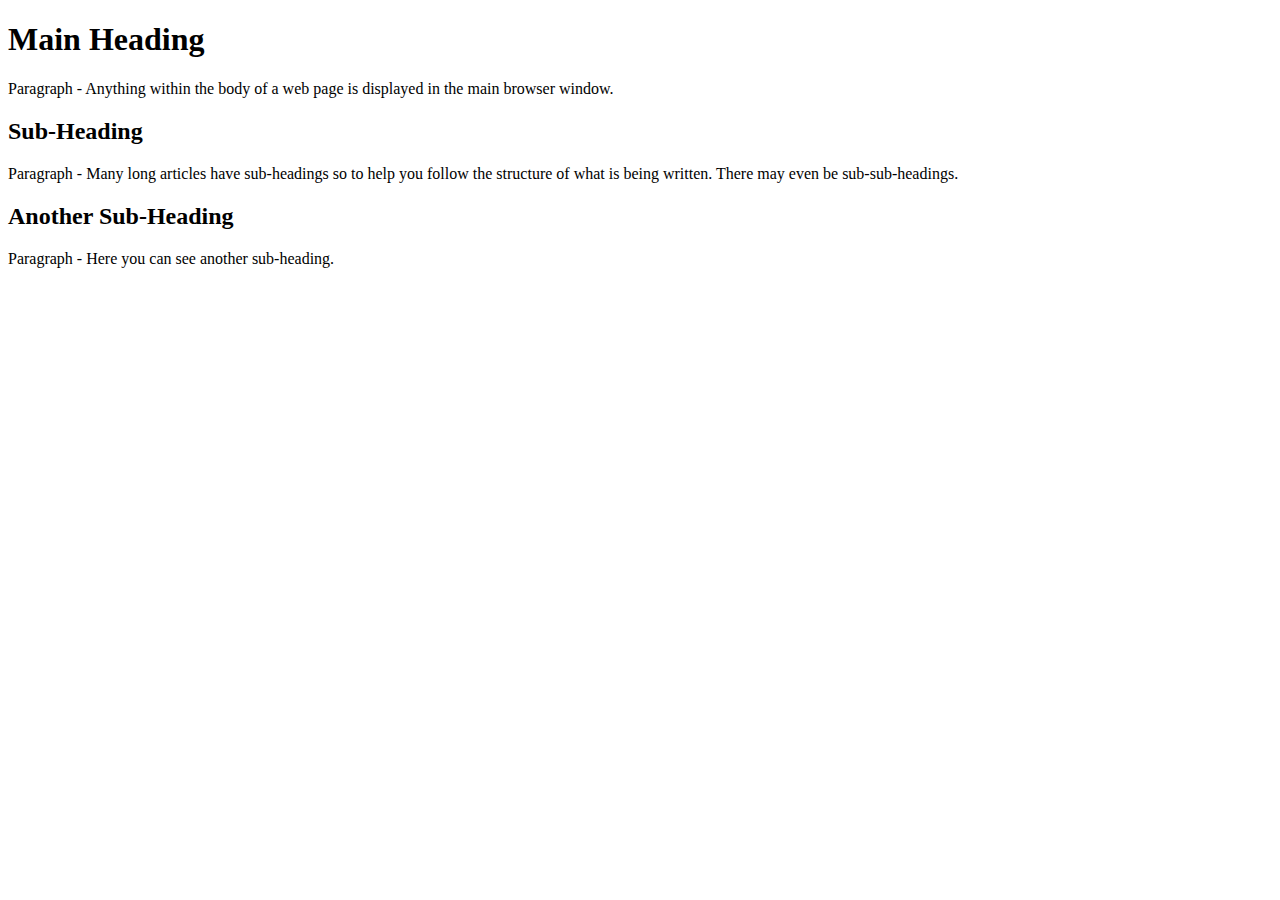
<file: ch_1/index.html>
<!DOCTYPE html>
<html lang="en">
<head>

    <title>ch_1</title>
</head>

<body>
    
    <h1>Main Heading</h1>
    <p>Paragraph - Anything within the body of a web page is displayed in the main browser window.</p>
    <h2>Sub-Heading</h2>
    <p>Paragraph - Many long articles have sub-headings so to help you follow the structure of what is being written. There may
        even be sub-sub-headings.</p>
    <h2>Another Sub-Heading</h2>
    <p>Paragraph - Here you can see another sub-heading.</p>

</body>


</html>
</file>
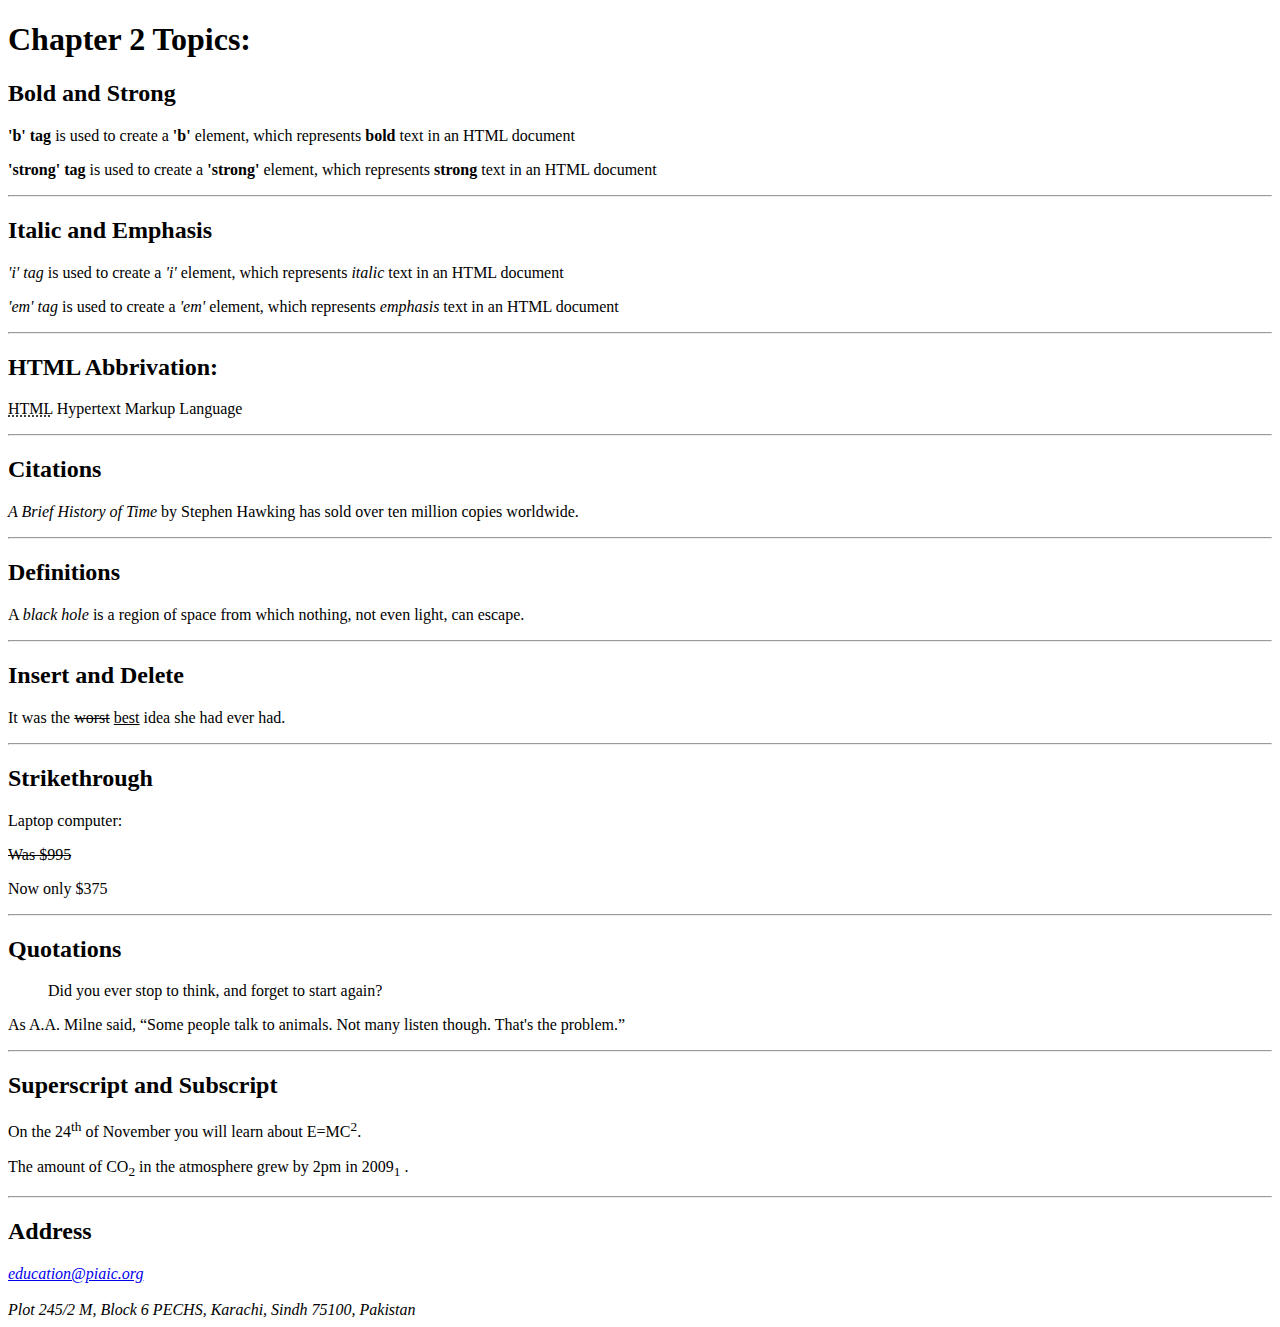
<file: ch_2/index.html>
<!DOCTYPE html>
<html lang="en">
<head>

    <title>ch_2></title>
</head>

<body>

    <h1>Chapter 2 Topics:</h1>
    <h2>Bold and Strong</h2>
    <p>
        <b>'b' tag</b> is used to create a <b>'b'</b> element, which represents
        <b>bold</b> text in an HTML document
    </p>
    <p>
        <strong>'strong' tag</strong> is used to create a <strong>'strong'</strong> element, which represents 
        <strong>strong</strong> text in an HTML document
    </p><hr>
    <h2>Italic and Emphasis</h2>
    <p>
        <i>'i' tag</i> is used to create a <i>'i'</i> element, which represents 
        <i>italic</i> text in an HTML document
    </p>
    <p>
        <em>'em' tag</em> is used to create a <em>'em'</em> element, which represents 
        <em>emphasis</em> text in an HTML document
    </p><hr>
    <h2>HTML Abbrivation:</h2>
    <p><abbr title="Hypertext markup language">HTML</abbr> Hypertext Markup Language</p>
    <hr>
    <h2>Citations</h2>
    <p>
       <cite>A Brief History of Time</cite> by Stephen Hawking has sold over ten million copies worldwide.
    </p><hr>
    <h2>Definitions</h2>
    <p>A <dfn>black hole</dfn> is a region of space from which nothing, not even light, can escape.</p>
    <hr>
    <h2>Insert and Delete</h2>
    <p>It was the <del>worst</del> <ins>best</ins> idea she had ever had.</p>
    <hr>
    <h2>Strikethrough</h2>
    <p>Laptop computer:</p>
    <p><del>Was $995</del></p>
    <p>Now only $375</p><hr>
    <h2>Quotations</h2>
    <p><blockquote cite="https://www.w3schools.com/js/js_dates.asp">Did you ever stop to think, and forget to start again?</blockquote></p>
    <p>As A.A. Milne said, “Some people talk to animals. Not many listen though. That's the problem.”</p>
    <hr>
    <h2>Superscript and Subscript</h2>
    <p>On the 24<sup>th</sup> of November you will learn about E=MC<Sup>2</sup>.</p>
    <p>The amount of CO<sub>2</sub> in the atmosphere grew by 2pm in 2009<sub>1</sub> .</p>
    <hr>
    <h2>Address</h2>
    <address><a href="education@piaic.org">education@piaic.org</a></br></br>Plot 245/2 M, Block 6 PECHS, Karachi, Sindh 75100, Pakistan</address>
    

</body>

</html>
</file>
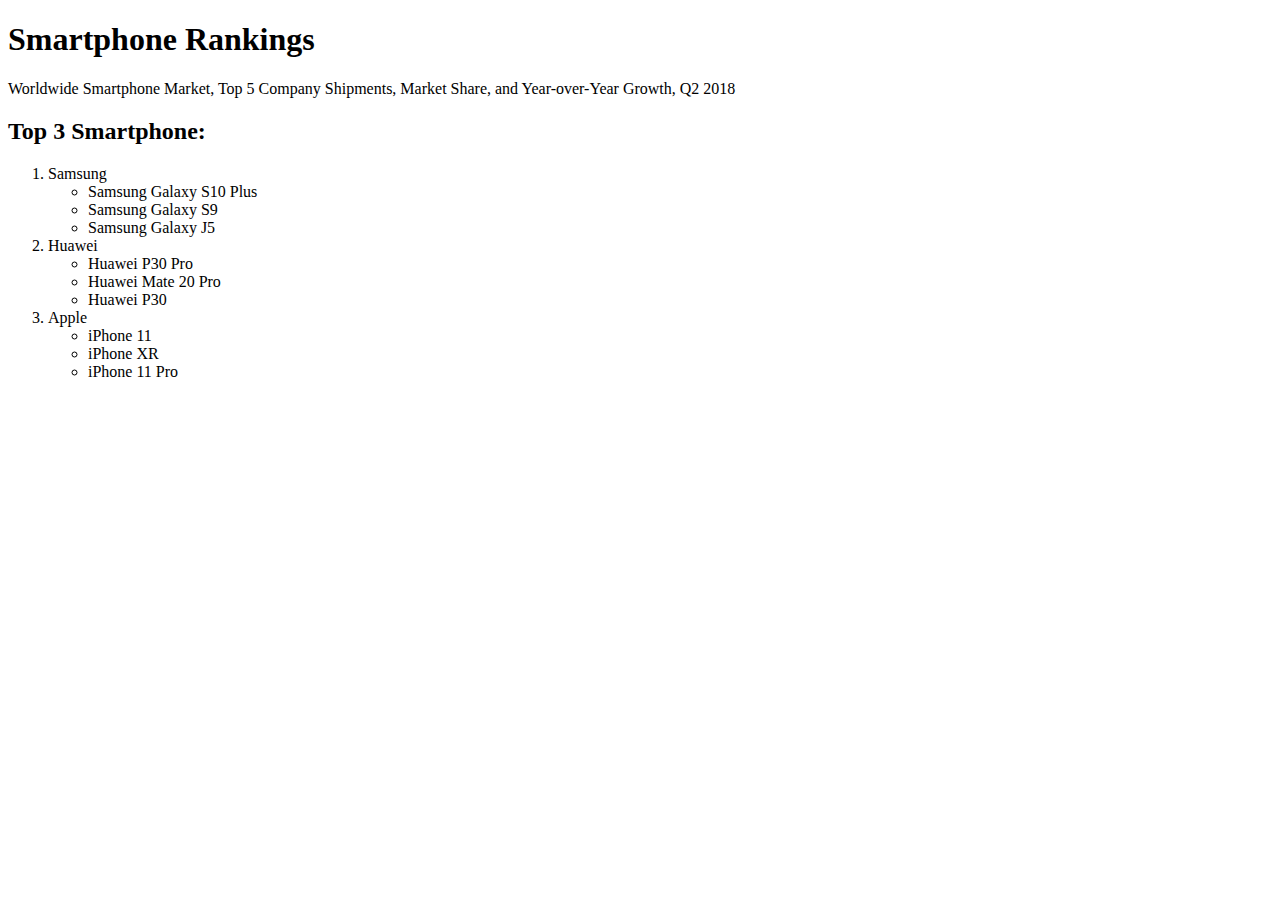
<file: ch_3/index.html>
<!DOCTYPE html>
<html lang="en">
<head>

    <title>ch_3</title>
</head>

<body>
    
    <h1>Smartphone Rankings</h1>
    <p>Worldwide Smartphone Market, Top 5 Company Shipments, Market Share, and Year-over-Year Growth, Q2 2018</p>
    <h2>Top 3 Smartphone:</h2>
    <ol>
        <li>Samsung</li>
        <ul>
            <li>Samsung Galaxy S10 Plus</li>
            <li>Samsung Galaxy S9</li>
            <li>Samsung Galaxy J5</li>
        </ul>
        <li>Huawei</li>
        <ul>
            <li>Huawei P30 Pro</li>
            <li>Huawei Mate 20 Pro</li>
            <li>Huawei P30</li>
        </ul>
        <li>Apple</li>
        <ul>
            <li>iPhone 11</li>
            <li>iPhone XR</li>
            <li>iPhone 11 Pro</li>
        </ul>
    </ol>

</body>


</html>
</file>
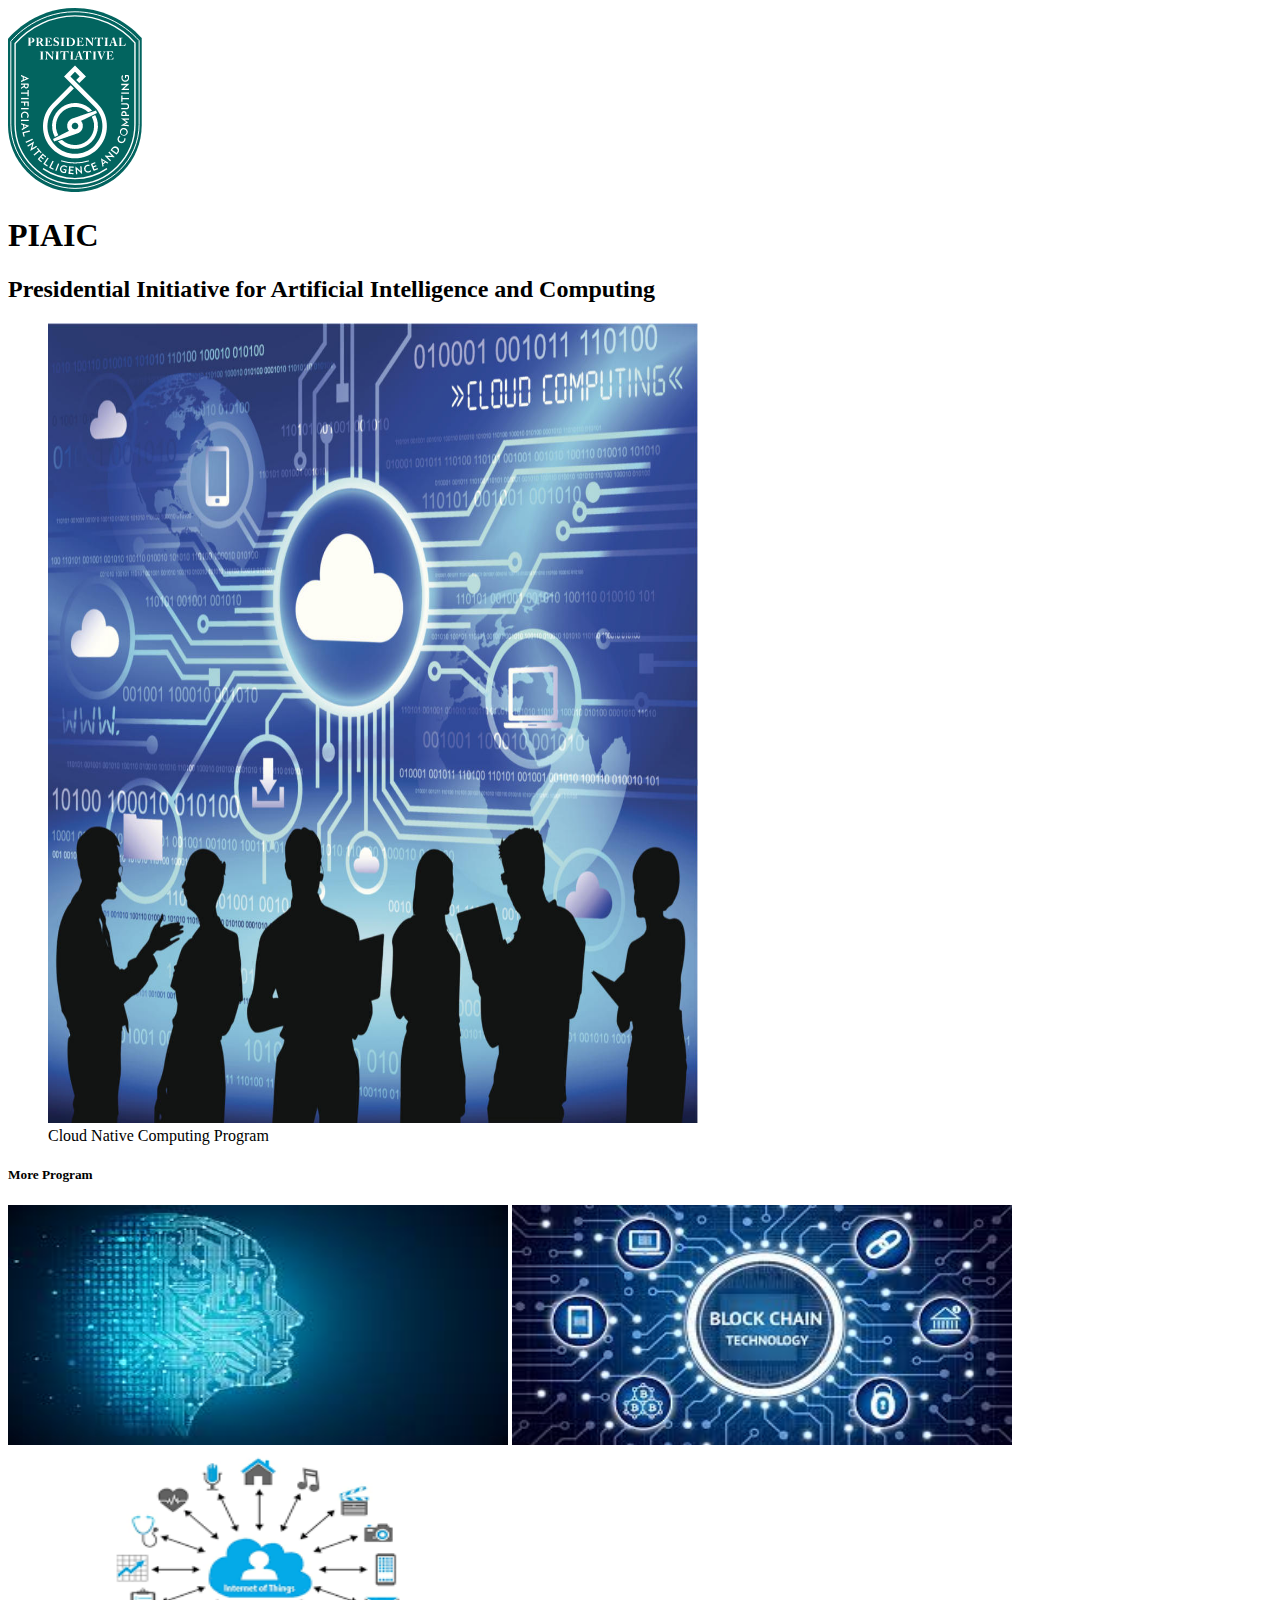
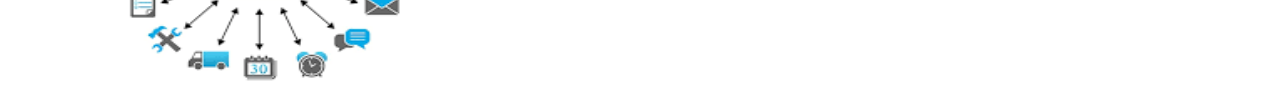
<file: ch_5/index.html>
<!DOCTYPE html>
<html lang="en">
<head>

    <title>ch_5</title>
</head>

<body>
    <img src="./image/1.png" alt="Piaic logo">
    <h1>PIAIC</h1>
    <h2>Presidential Initiative for Artificial Intelligence and Computing</h2>
    <figure>
        <img src="./image/2.png" alt="Cloud Native Computing Program" title="CNC" width="650px" height="800px">
        <figcaption>Cloud Native Computing Program</figcaption>
    </figure>
    <h5>More Program</h5>
    <img src="./image/3.png" alt="course" width="500px" height="240px" title="AI">
    <img src="./image/4.png" alt="course" width="500px" height="240px" title="Blockchain">
    <img src="./image/5.png" alt="course" width="500px" height="240px" title="IOT">

</body>

</html>
</file>
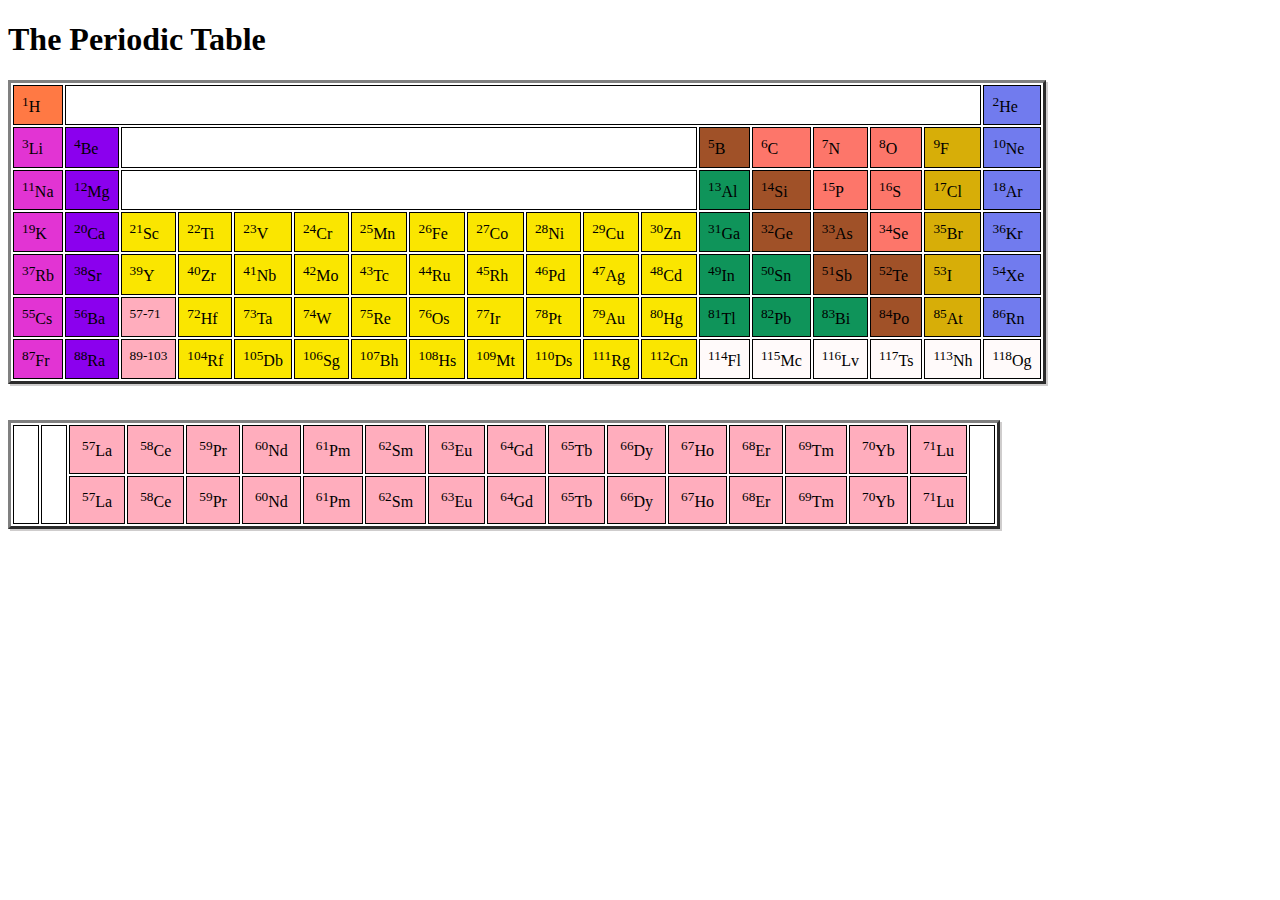
<file: ch_6/index.html>
<!DOCTYPE html>
<html lang="en">
<head>

    <title>ch_6</title>
    <style>
    
    table{
        box-shadow: 2px 2px rgb(207, 205, 205);
    }
    #first td{
        padding: 8px;
        border: 1px solid black;
    }
    #second td{
        padding: 12px;
        border: 1px solid black;
    }
    .row{
        padding: 12px;

    }

    .o{
        background-color: rgb(255, 121, 68);
    }
    .y{
        background-color: rgb(250, 230, 0);
    }
    .dy{
        background-color: rgb(215, 174, 8);
    }
    .br{
        background-color: rgb(160, 81, 40);
    }
    .pr{
        background-color: rgb(139, 0, 238);
    }
    .dp{
        background-color: rgb(253, 118, 106);
    }
    .g{
        background-color: rgb(15, 148, 90);
    }
    .p{
        background-color: rgb(255, 173, 189);
    }
    .w{
        background-color: rgb(255, 250, 250);
    }
    .v{
        background-color: rgb(226, 52, 211);
    }
    .bl{
        background-color: rgb(113, 123, 238);
    }
    </style>
</head>
<body>
    <h1>The Periodic Table</h1>
    <table border="3px solid black" id="first">
        <tr>
            <td class="o"><sup>1</sup>H</td>
            <td colspan="16"></td>
            <td class="bl"><sup>2</sup>He</td>
        </tr>
        <tr>
            <td class="v"><sup>3</sup>Li</td>
            <td class="pr"><sup>4</sup>Be</td>
            <td colspan="10"></td>
            <td class="br"><sup>5</sup>B</td>
            <td class="dp"><sup>6</sup>C</td>
            <td class="dp"><sup>7</sup>N</td>
            <td class="dp"><sup>8</sup>O</td>
            <td class="dy"><sup>9</sup>F</td>
            <td class="bl"><sup>10</sup>Ne</td>
        </tr>
        <tr>
            <td class="v"><sup>11</sup>Na</td>
            <td class="pr"><sup>12</sup>Mg</td>
            <td colspan="10"></td>
            <td class="g"><sup>13</sup>Al</td>
            <td class="br"><sup>14</sup>Si</td>
            <td class="dp"><sup>15</sup>P</td>
            <td class="dp"><sup>16</sup>S</td>
            <td class="dy"><sup>17</sup>Cl</td>
            <td class="bl"><sup>18</sup>Ar</td>
        </tr>
        <tr>
            <td class="v"><sup>19</sup>K</td>
            <td class="pr"><sup>20</sup>Ca</td>
            <td class="y"><sup>21</sup>Sc</td>
            <td class="y"><sup>22</sup>Ti</td>
            <td class="y"><sup>23</sup>V</td>
            <td class="y"><sup>24</sup>Cr</td>
            <td class="y"><sup>25</sup>Mn</td>
            <td class="y"><sup>26</sup>Fe</td>
            <td class="y"><sup>27</sup>Co</td>
            <td class="y"><sup>28</sup>Ni</td>
            <td class="y"><sup>29</sup>Cu</td>
            <td class="y"><sup>30</sup>Zn</td>
            <td class="g"><sup>31</sup>Ga</td>
            <td class="br"><sup>32</sup>Ge</td>
            <td class="br"><sup>33</sup>As</td>
            <td class="dp"><sup>34</sup>Se</td>
            <td class="dy"><sup>35</sup>Br</td>
            <td class="bl"><sup>36</sup>Kr</td>
        </tr>
        <tr>
            <td class="v"><sup>37</sup>Rb</td>
            <td class="pr"><sup>38</sup>Sr</td>
            <td class="y"><sup>39</sup>Y</td>
            <td class="y"><sup>40</sup>Zr</td>
            <td class="y"><sup>41</sup>Nb</td>
            <td class="y"><sup>42</sup>Mo</td>
            <td class="y"><sup>43</sup>Tc</td>
            <td class="y"><sup>44</sup>Ru</td>
            <td class="y"><sup>45</sup>Rh</td>
            <td class="y"><sup>46</sup>Pd</td>
            <td class="y"><sup>47</sup>Ag</td>
            <td class="y"><sup>48</sup>Cd</td>
            <td class="g"><sup>49</sup>In</td>
            <td class="g"><sup>50</sup>Sn</td>
            <td class="br"><sup>51</sup>Sb</td>
            <td class="br"><sup>52</sup>Te</td>
            <td class="dy"><sup>53</sup>I</td>
            <td class="bl"><sup>54</sup>Xe</td>
        </tr>
        <tr>
            <td class="v"><sup>55</sup>Cs</td>
            <td class="pr"><sup>56</sup>Ba</td>
            <td class="p"><sup>57-71</sup></td>
            <td class="y"><sup>72</sup>Hf</td>
            <td class="y"><sup>73</sup>Ta</td>
            <td class="y"><sup>74</sup>W</td>
            <td class="y"><sup>75</sup>Re</td>
            <td class="y"><sup>76</sup>Os</td>
            <td class="y"><sup>77</sup>Ir</td>
            <td class="y"><sup>78</sup>Pt</td>
            <td class="y"><sup>79</sup>Au</td>
            <td class="y"><sup>80</sup>Hg</td>
            <td class="g"><sup>81</sup>Tl</td>
            <td class="g"><sup>82</sup>Pb</td>
            <td class="g"><sup>83</sup>Bi</td>
            <td class="br"><sup>84</sup>Po</td>
            <td class="dy"><sup>85</sup>At</td>
            <td class="bl"><sup>86</sup>Rn</td>
        </tr>
        <tr>
            <td class="v"><sup>87</sup>Fr</td>
            <td class="pr"><sup>88</sup>Ra</td>
            <td class="p"><sup>89-103</sup></td>
            <td class="y"><sup>104</sup>Rf</td>
            <td class="y"><sup>105</sup>Db</td>
            <td class="y"><sup>106</sup>Sg</td>
            <td class="y"><sup>107</sup>Bh</td>
            <td class="y"><sup>108</sup>Hs</td>
            <td class="y"><sup>109</sup>Mt</td>
            <td class="y"><sup>110</sup>Ds</td>
            <td class="y"><sup>111</sup>Rg</td>
            <td class="y"><sup>112</sup>Cn</td>
            <td class="w"><sup>114</sup>Fl</td>
            <td class="w"><sup>115</sup>Mc</td>
            <td class="w"><sup>116</sup>Lv</td>
            <td class="w"><sup>117</sup>Ts</td>
            <td class="w"><sup>113</sup>Nh</td>
            <td class="w"><sup>118</sup>Og</td>
        </tr>
        
        
    </table>
</br></br>
    <table id="second" border="3px solid black">
        <tr>
            <td class="row" rowspan="2"><sup></sup></td>
            <td class="row" rowspan="2"><sup></sup></td>
            <td class="p"><sup>57</sup>La</td>
            <td class="p"><sup>58</sup>Ce</td>
            <td class="p"><sup>59</sup>Pr</td>
            <td class="p"><sup>60</sup>Nd</td>
            <td class="p"><sup>61</sup>Pm</td>
            <td class="p"><sup>62</sup>Sm</td>
            <td class="p"><sup>63</sup>Eu</td>
            <td class="p"><sup>64</sup>Gd</td>
            <td class="p"><sup>65</sup>Tb</td>
            <td class="p"><sup>66</sup>Dy</td>
            <td class="p"><sup>67</sup>Ho</td>
            <td class="p"><sup>68</sup>Er</td>
            <td class="p"><sup>69</sup>Tm</td>
            <td class="p"><sup>70</sup>Yb</td>
            <td class="p"><sup>71</sup>Lu</td>
            <td class="row" rowspan="2"><sup></sup></td>
        </tr>
        <tr>

            <td class="p"><sup>57</sup>La</td>
            <td class="p"><sup>58</sup>Ce</td>
            <td class="p"><sup>59</sup>Pr</td>
            <td class="p"><sup>60</sup>Nd</td>
            <td class="p"><sup>61</sup>Pm</td>
            <td class="p"><sup>62</sup>Sm</td>
            <td class="p"><sup>63</sup>Eu</td>
            <td class="p"><sup>64</sup>Gd</td>
            <td class="p"><sup>65</sup>Tb</td>
            <td class="p"><sup>66</sup>Dy</td>
            <td class="p"><sup>67</sup>Ho</td>
            <td class="p"><sup>68</sup>Er</td>
            <td class="p"><sup>69</sup>Tm</td>
            <td class="p"><sup>70</sup>Yb</td>
            <td class="p"><sup>71</sup>Lu</td>
        </tr>

    </table>
</body>
</html>
</file>
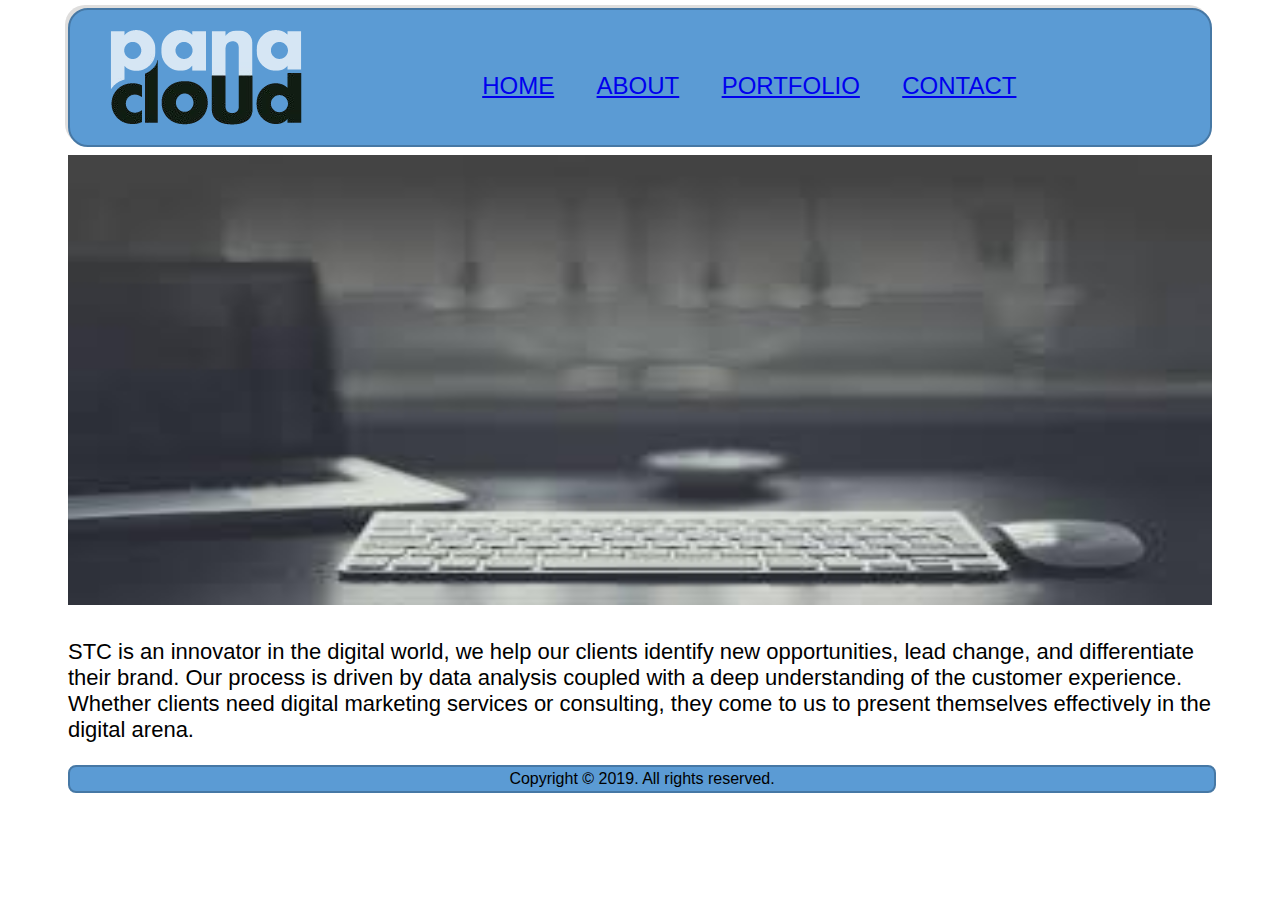
<file: ch_8/index.html>
<!DOCTYPE html>
<html lang="en">
<head>

    <title>ch_8</title>
    <link rel="stylesheet" type="text/css" href="index.css">
</head>
<body>
    <div class="header">
        <img class="logo" src="./image/1.png" alt="panaCloud logo" title="panaCloud logo">
        <div class= navBarHeading><a href="./index.html">HOME</a></div>
        <div class=navBarHeading><a href="./about.html">ABOUT</a></div>
        <div class=navBarHeading><a href="./portfolio.html">PORTFOLIO</a></div>
        <div class=navBarHeading><a href="./contact.html">CONTACT</a></div>
</div>
<div>
    <img class="background" src="./image/3.png" alt="backgroundImage" title="backgroundImage">
</div>
<p class="homePara">
STC is an innovator in the digital world, we help our clients identify new opportunities, lead change, and
differentiate their brand. Our process is driven by data analysis coupled with a deep understanding of the
customer experience. Whether clients need digital marketing services or consulting, they come to us to
present themselves effectively in the digital arena.
</p>
<div class="footer">
    Copyright © 2019. All rights reserved.
</div>


</body>
</html>
</file>
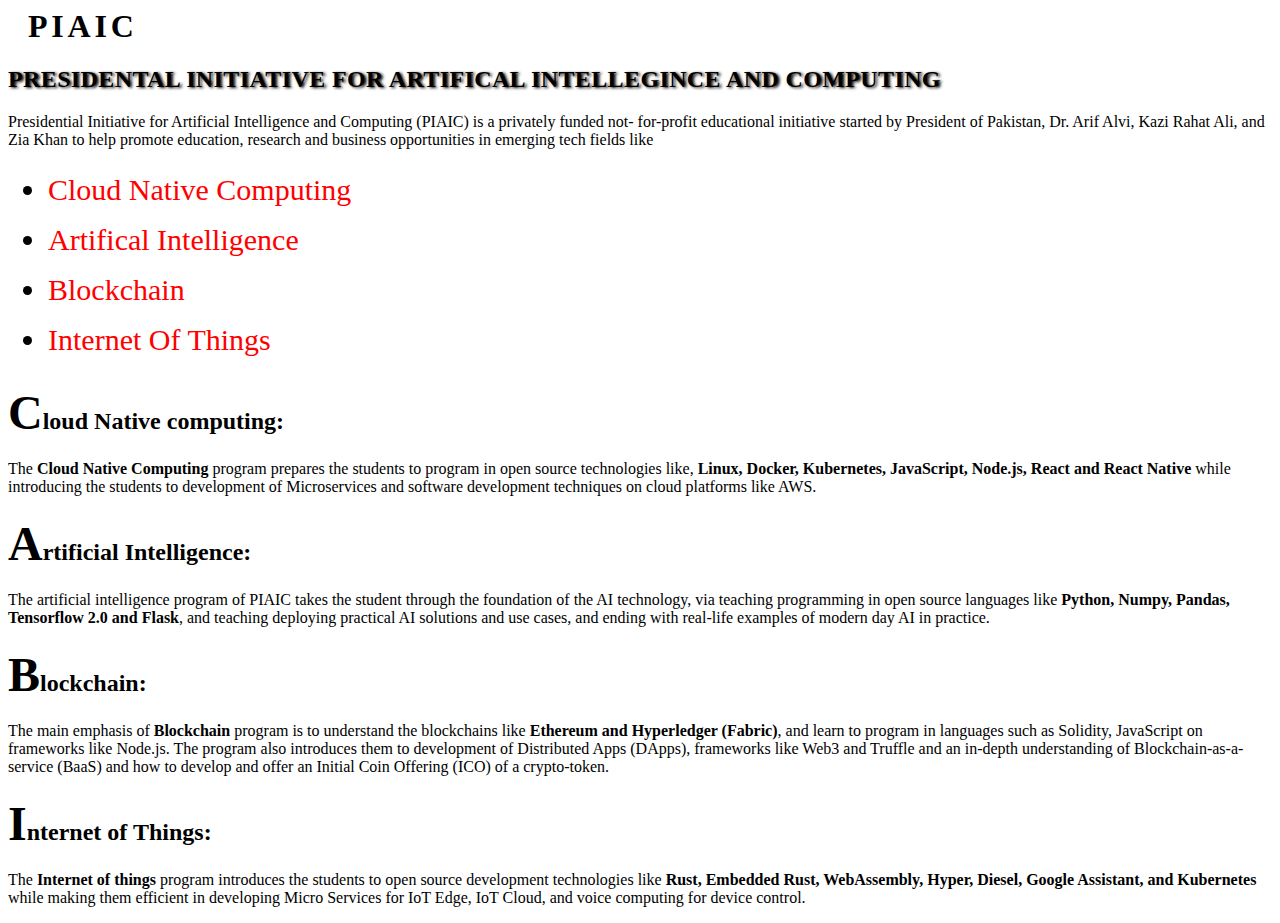
<file: ch_11_12/Assignment.html>
<html>
<head>
    <title>Assignement</title>
    <style>
        h1{
            letter-spacing: 0.1cm;
            text-indent: 20px;
        }
        h2#main{
            text-transform: uppercase;
            text-shadow: 2px 1px 3px;
            letter-spacing: 0.01cm;
        }
        h2.one{
            word-spacing: 0.01mm;
        }
        h2.one:first-letter{
                font-size: 200%;
            }
        }
        p{
            line-height: 0.8cm;
            font-size: 24px;
        }
        ul>li{
            text-transform: capitalize;
            line-height: 50px;
            font-size: 30px;
        }
        a.a:link{
            text-decoration: none;
            color: red;
        }
        a.a:visited{
            text-decoration: none;
            color: blue;
        }
        a.a:hover{
            color: black;
            text-decoration: underline;
        }
        span{
            font-weight: bold;
        }

    </style>
</head>
<body>
<h1>
    PIAIC
</h1>
<h2 id="main">
    Presidental Initiative for artifical intellegince and computing
</h2>
<p>
        Presidential Initiative for Artificial Intelligence and Computing (PIAIC) is a privately funded not-
        for-profit educational initiative started by President of Pakistan, Dr. Arif Alvi, Kazi Rahat Ali, and
        Zia Khan to help promote education, research and business opportunities in emerging tech
        fields like
</p>
<ul>
    <li><a class="a" href="https://www.piaic.org/cloud-native">cloud native computing</a></li>
    <li><a class="a" href="https://www.piaic.org/artificial-inteligence">Artifical Intelligence</a></li>
    <li><a class="a" href="https://www.piaic.org/block-chain">Blockchain</a></li>
    <li><a class="a" href="https://www.piaic.org/iot">internet of things</a></li>
</ul>

<h2 class="one">
        Cloud Native computing:
</h2>
<p>
        The <span>Cloud Native Computing</span> program prepares the students to program in open source
        technologies like, <span>Linux, Docker, Kubernetes, JavaScript, Node.js, React and React Native</span>
        while introducing the students to development of Microservices and software development
        techniques on cloud platforms like AWS.
</p>


<h2 class="one">
        Artificial Intelligence:
</h2>
<p>
        The <sapn>artificial intelligence</sapn> program of PIAIC takes the student through the foundation of the AI
        technology, via teaching programming in open source languages like <span>Python, Numpy, Pandas,
        Tensorflow 2.0 and Flask</span>, and teaching deploying practical AI solutions and use cases, and
        ending with real-life examples of modern day AI in practice.
</p>


<h2 class="one">
        Blockchain:
</h2>
<p>
        The main emphasis of <span>Blockchain</span> program is to understand the blockchains like <span></spa>Ethereum
        and Hyperledger (Fabric)</span>, and learn to program in languages such as Solidity, JavaScript on
        frameworks like Node.js. The program also introduces them to development of Distributed Apps
        (DApps), frameworks like Web3 and Truffle and an in-depth understanding of Blockchain-as-a-
        service (BaaS) and how to develop and offer an Initial Coin Offering (ICO) of a crypto-token.
</p>


<h2 class="one">
        Internet of Things:
</h2>
<p>
        The <span>Internet of things</span> program introduces the students to open source development
        technologies like <span>Rust, Embedded Rust, WebAssembly, Hyper, Diesel, Google Assistant,
        and Kubernetes</span> while making them efficient in developing Micro Services for IoT Edge, IoT
        Cloud, and voice computing for device control.
</p>


</body>



</html>
</file>
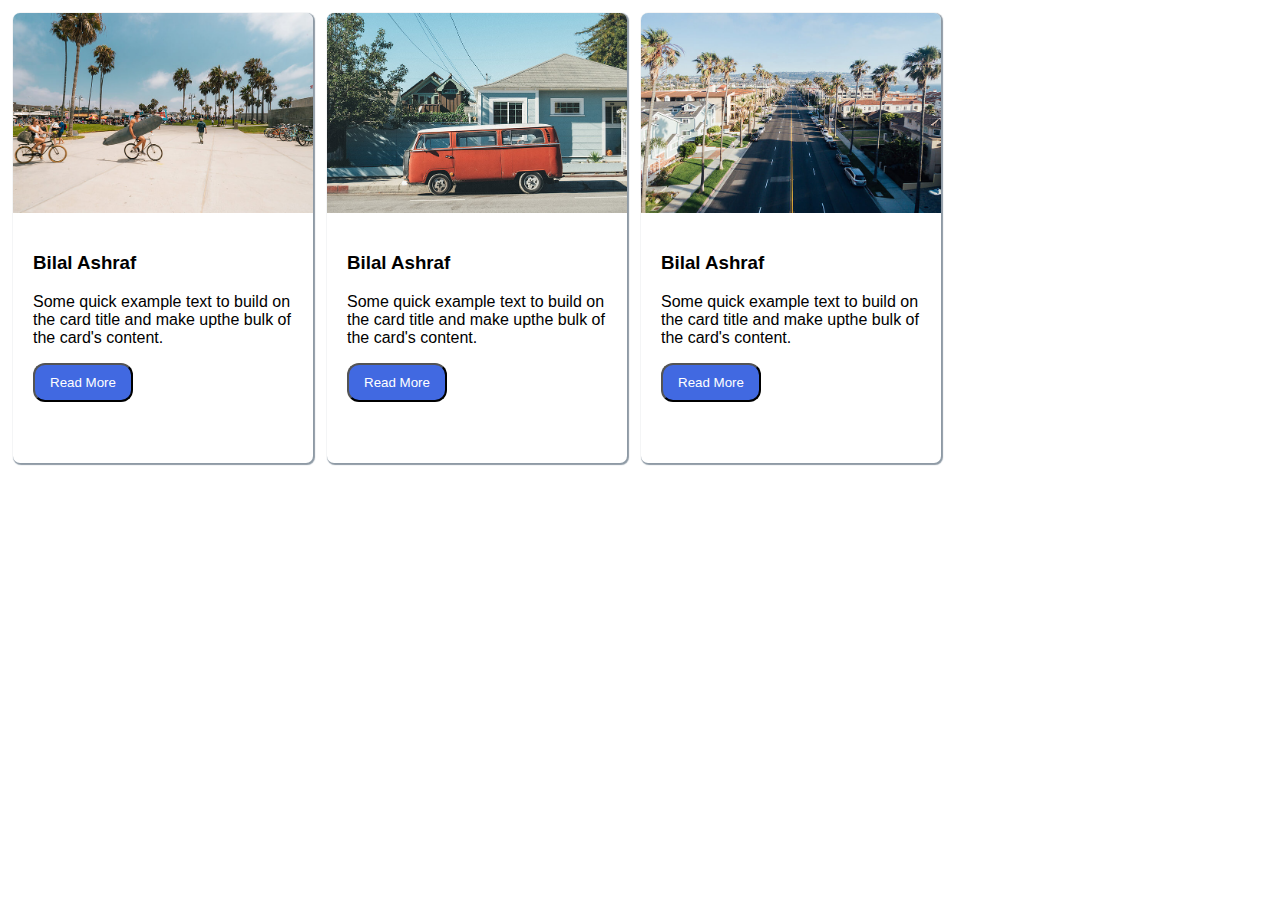
<file: ch_13/ass1.html>
<html>
    <head>
        <title>
            ass1
        </title>
        <style>
            button{
                border-radius: 12px;
            }
        .c1{
            border-radius: 7px;
            width: 300px;
            height: 450px;
           /* border: 1px solid;*/
            display: inline-block;
            /*padding: 20px;*/
            margin: 5px;
            font-family: Arial, Helvetica, sans-serif;
            overflow: hidden;
            box-shadow: 1px 1px 1px 1px rgb(142, 154, 165);
            
        }
        .c2{
            padding: 20px;
                   }
        /*.c2{
            width: 500px;
            border: 1px solid;
            overflow: hidden;
            display: inline-block;
        }
        .c3{
            width: 500px;
            border: 1px solid;
            overflow: hidden;
            display: inline-block;
        }*/
        .b{
            background: royalblue;
            color: white;
            padding: 10px 15px;
        }
        </style>
    </head>

    <body>
        <div class="c1">
        <img src="./card1.jpg" alt="c1" width="100%">
        <div class="c2">
        <h3>Bilal Ashraf</h3>
        <p>Some quick example text to build on the card title and make upthe bulk of the card's content.
        </p>
        <button class="b">Read More</button>
        </div>
    </div> 
    <div class="c1">
        <img src="./card2.jpg" alt="c2" width="100%">
        <div class="c2">
        <h3>Bilal Ashraf</h3>
        <p>Some quick example text to build on the card title and make upthe bulk of the card's content.
        </p>
        <button class="b">Read More</button>
    </div>
    </div>
    <div class="c1">
        <img src="./card3.jpg" alt="c3" width="100%">
        <div class="c2">
        <h3>Bilal Ashraf</h3>
        <p>Some quick example text to build on the card title and make upthe bulk of the card's content.
        </p>
        <button class="b">Read More</button>
    </div>
    </div>
    </body>
</html>
</file>
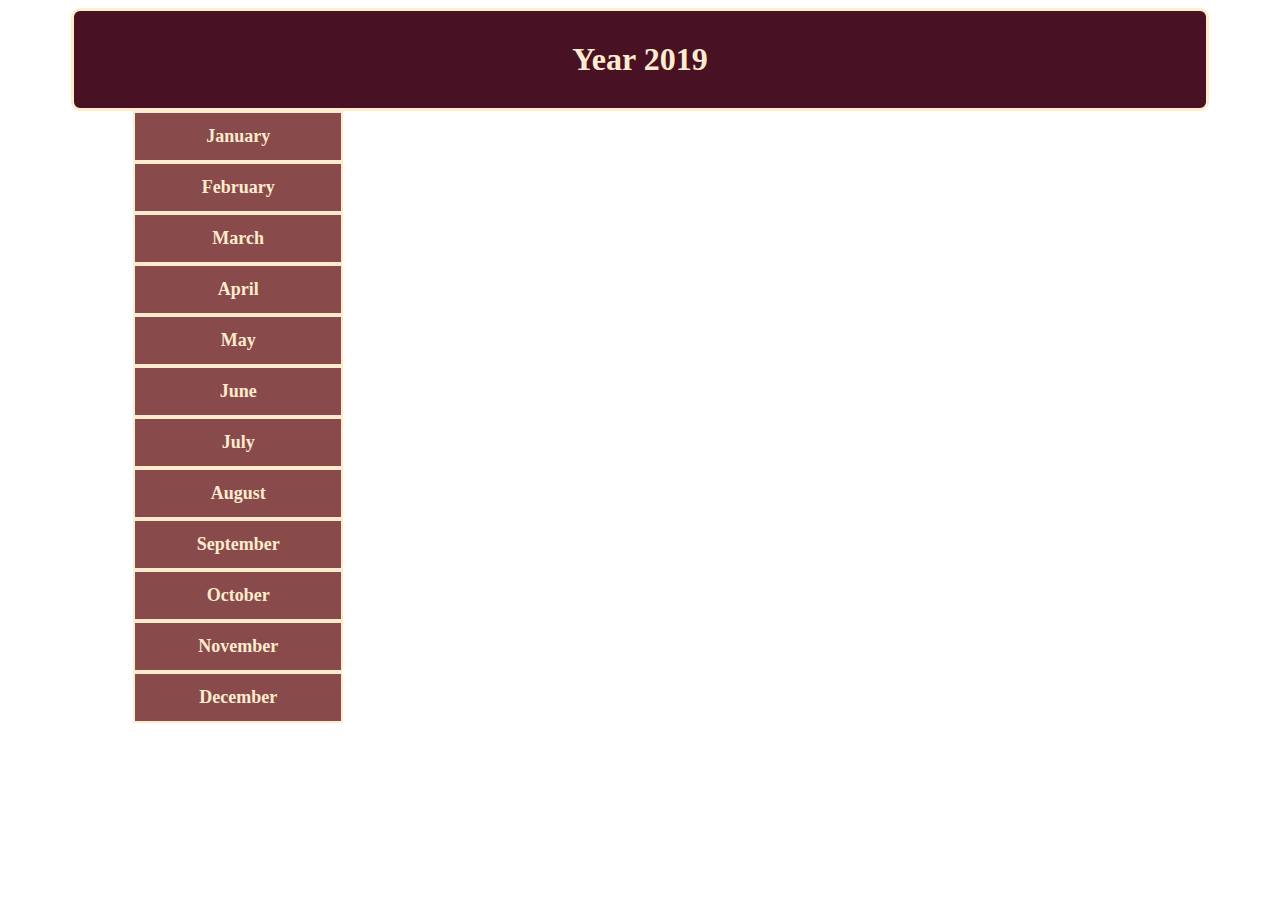
<file: ch_4/calender.html>
<!DOCTYPE html>
<html lang="en">
<head>

    <title>ch_4b</title>
    <link rel="stylesheet" type="text/css" href="./calender.css">
</head>
<body>
    <h1>Year 2019</h1>

    <div class="year">
        <!-- jan -->

    <div class="j">
    <div class="month">January</div>
        <div class="jan">
            <table>
                <tr>
                    <td colspan="7">JAN 2019</td>
                </tr>
                <tr>
                    <td>Sun</td>
                    <td>Mon</td>
                    <td>Tue</td>
                    <td>Wed</td>
                    <td>Thu</td>
                    <td>Fri</td>
                    <td>Sat</td>
                </tr>
                <tr>
                    <td></td>
                    <td></td>
                    <td>1<br /><a href="https://en.wikipedia.org/wiki/New_Year%27s_Day"><span>New Year Day</a></span></td>
                    <td>2</td>
                    <td>3</td>
                    <td>4</td>
                    <td>5</td>
                </tr>
                <tr>
                    <td>6</td>
                    <td>7</td>
                    <td>8</td>
                    <td>9</td>
                    <td>10</td>
                    <td>11</td>
                    <td>12</td>
                </tr>
                <tr>
                    <td>13</td>
                    <td>14</td>
                    <td>15</td>
                    <td>16</td>
                    <td>17</td>
                    <td>18</td>
                    <td>19</td>
                </tr>
                <tr>
                    <td>20</td>
                    <td>21</td>
                    <td>22</td>
                    <td>23</td>
                    <td>24</td>
                    <td>25</td>
                    <td>26</td>
                </tr>
                <tr>
                    <td>27</td>
                    <td>28</td>
                    <td>29</td>
                    <td>30</td>
                    <td>31</td>
                    <td></td>
                    <td></td>
                </tr>
            </table>
        </div>
        </div>

        <!-- feb -->

    <div class="f">
    <div class="month">February</div>
        <div class="feb">
            <table>
                <tr>
                    <td colspan="7">FEB 2019</td>
                </tr>
                <tr>
                    <td>Sun</td>
                    <td>Mon</td>
                    <td>Tue</td>
                    <td>Wed</td>
                    <td>Thu</td>
                    <td>Fri</td>
                    <td>Sat</td>
                </tr>
                <tr>
                    <td></td>
                    <td></td>
                    <td></td>
                    <td></td>
                    <td></td>
                    <td>1</td>
                    <td>2</td>
                </tr>
                <tr>
                    <td>3</td>
                    <td>4</td>
                    <td>5<br /><a href="https://en.wikipedia.org/wiki/Kashmir_Solidarity_Day"><span>Kashmir Day</span></a></td>
                    <td>6</td>
                    <td>7</td>
                    <td>8</td>
                    <td>9</td>
                </tr>
                <tr>
                    <td>10</td>
                    <td>11</td>
                    <td>12</td>
                    <td>13</td>
                    <td>14</td>
                    <td>15</td>
                    <td>16</td>
                </tr>
                <tr>
                    <td>17</td>
                    <td>18</td>
                    <td>19</td>
                    <td>20</td>
                    <td>21</td>
                    <td>22</td>
                    <td>23</td>
                </tr>
                <tr>
                    <td>24</td>
                    <td>25</td>
                    <td>26</td>
                    <td>27</td>
                    <td>28</td>
                    <td></td>
                    <td></td>
                </tr>
            </table>
        </div>
        </div>
    <div class="month">March</div>
    <div class="month">April</div>
    <div class="month">May</div>
    <div class="month">June</div>
    <div class="month">July</div>
    <div class="month">August</div>
    <div class="month">September</div>
    <div class="month">October</div>
    <div class="month">November</div>
    <div class="month">December</div>
</div>

</body>
</html>
</file>
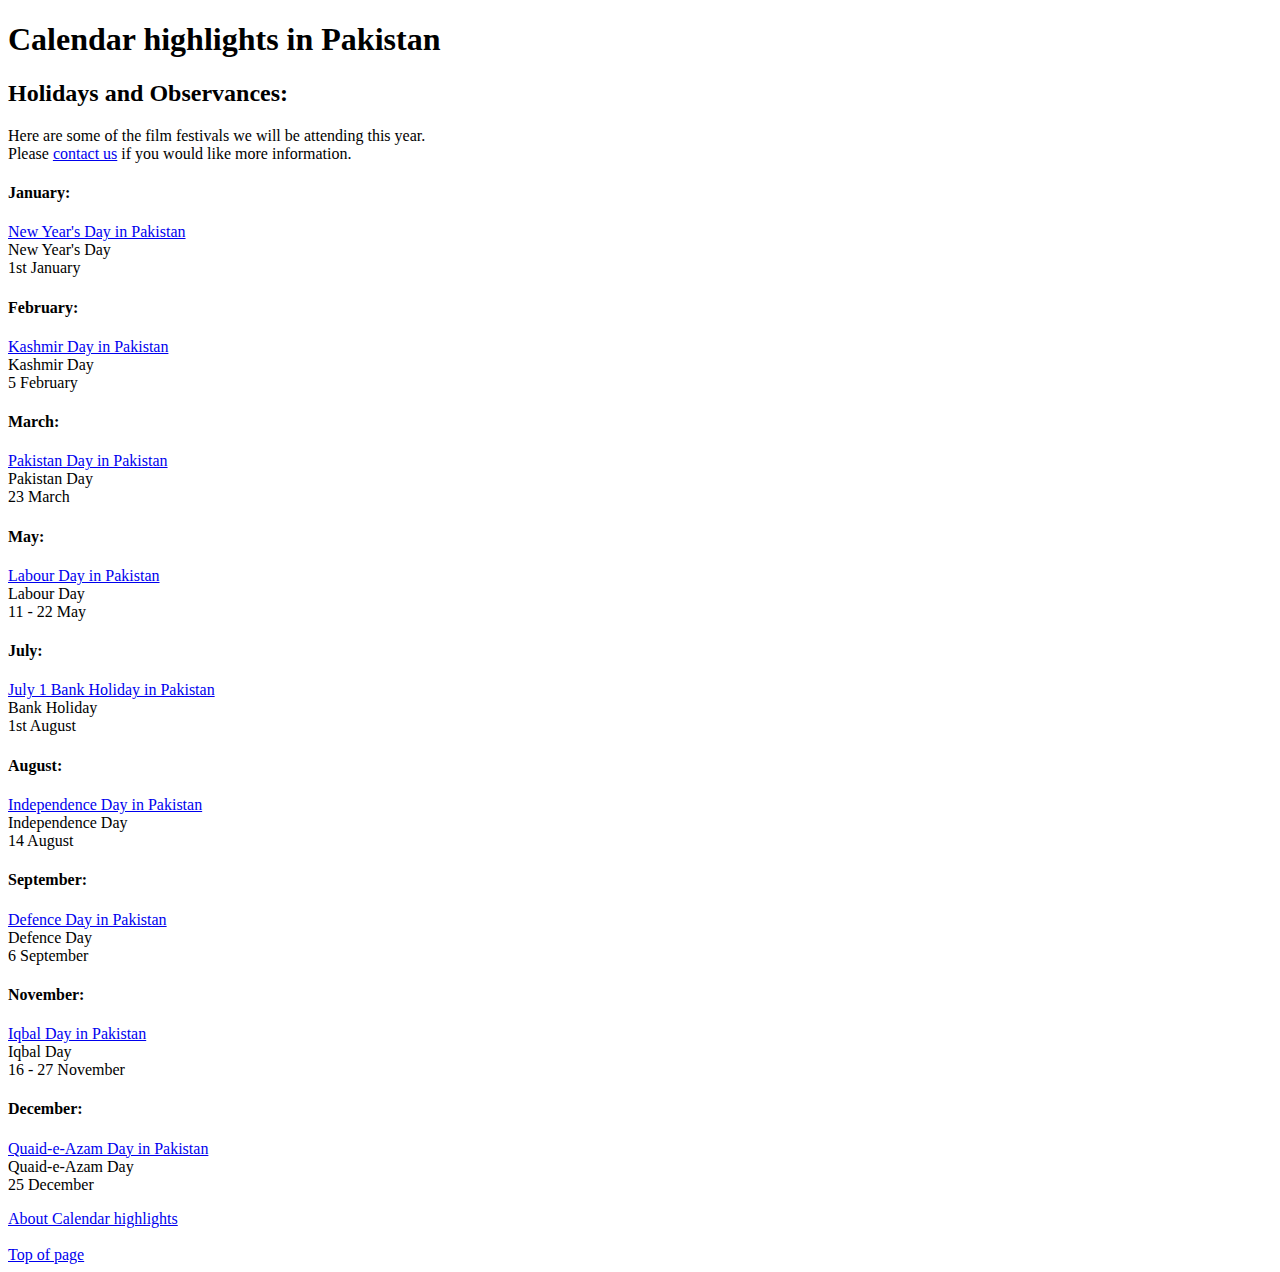
<file: ch_4/index4a.html>
<!DOCTYPE html>
<html lang="en">
<head>

    <title>ch_4</title>
</head>

<body>

    <h1 id="top">Calendar highlights in Pakistan</h1>
    <h2>Holidays and Observances:</h2>
    <p>Here are some of the film festivals we will be attending this year.<br>
        Please <a href="mailto:example@piaic.org">contact us</a> if you would like more information.</p>
    <h4>January:</h4>
    <p><a href="https://www.timeanddate.com/holidays/pakistan/new-year-day">New Year's Day in Pakistan</a><br>New Year's Day<br>1st January</p>
    <h4>February:</h4>
    <p><a href="https://www.timeanddate.com/holidays/pakistan/kashmir-day">Kashmir Day in Pakistan</a><br>Kashmir Day<br>5 February</p>
    <h4>March:</h4>
    <p><a href="https://www.timeanddate.com/holidays/pakistan/pakistan-day">Pakistan Day in Pakistan</a><br>Pakistan Day<br>23 March</p>
    <h4>May:</h4>
    <p><a href="https://www.timeanddate.com/holidays/pakistan/labour-day">Labour Day in Pakistan</a><br>Labour Day<br>11 - 22 May</p>
    <h4>July:</h4>
    <p><a href="https://www.timeanddate.com/holidays/pakistan/july-1-bank-holiday">July 1 Bank Holiday in Pakistan</a><br>Bank Holiday<br>1st August</p>
    <h4>August:</h4>
    <p><a href="https://www.timeanddate.com/holidays/pakistan/independence-day">Independence Day in Pakistan</a><br>Independence Day<br>14 August</p>
    <h4>September:</h4>
    <p><a href="https://www.timeanddate.com/holidays/pakistan/defence-day">Defence Day in Pakistan</a><br>Defence Day<br>6 September</p>
    <h4>November:</h4>
    <p><a href="https://www.timeanddate.com/holidays/pakistan/iqbal-day">Iqbal Day in Pakistan</a><br>Iqbal Day<br>16 - 27 November</p>
    <h4>December:</h4>
    <p><a href="https://www.timeanddate.com/holidays/pakistan/quaid-e-azam-day">Quaid-e-Azam Day in Pakistan</a><br>Quaid-e-Azam Day<br>25 December</p>
    <a href="https://www.stalbansschool.org/academics/calendar-highlights">About Calendar highlights</a>
    <br><br><a href="#top">Top of page</a>
    
    
    
</body>

</html>
</file>
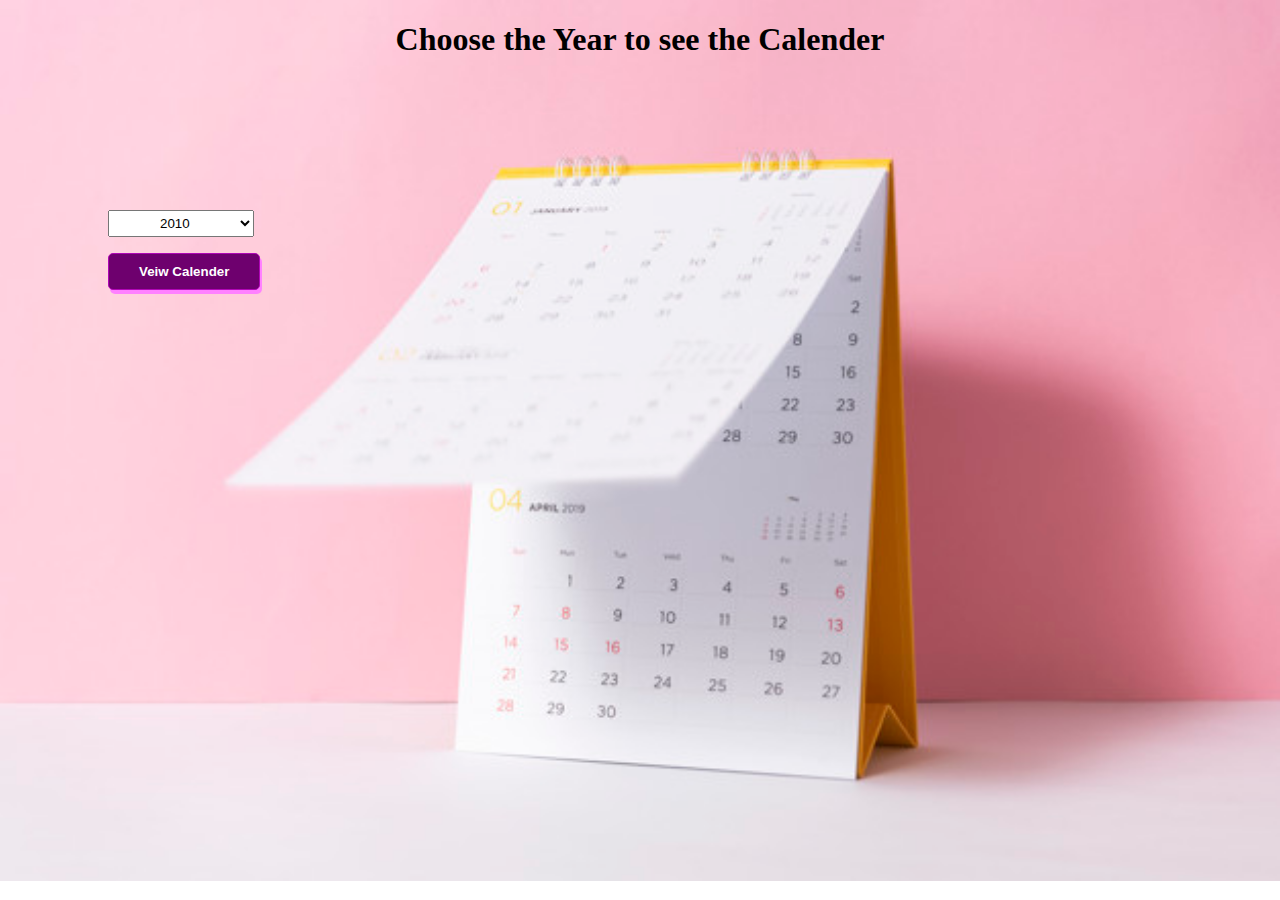
<file: ch_4/index4b.html>
<!DOCTYPE html>
<html lang="en">
<head>

    <title>ch_4b</title>
    <link rel="stylesheet" type="text/css" href="./ch_4b.css">
</head>
<body>
    <div class="head">
    <h1>Choose the Year to see the Calender</h1>
</div>
<div class="rel">
    <p><select name="year">
        <option value="2010">2010</option>
        <option value="2011">2011</option>
        <option value="2012">2012</option>
        <option value="2013">2013</option>
        <option value="2014">2014</option>
        <option value="2015">2015</option>
        <option value="2016">2016</option>
        <option value="2017">2017</option>
        <option value="2018">2018</option>
        <option value="2019">2019</option>
        <option value="2020">2020</option>
        <option value="2021">2021</option>
        <option value="2022">2022</option>
        <option value="2023">2023</option>
        <option value="2024">2024</option>
        <option value="2025">2025</option>
        <option value="2026">2026</option>
        <option value="2027">2027</option>
    </select></p>

    <a href="./calender.html"><button type="submit">Veiw Calender</button></a>
</div>
</body>
</html>
</file>
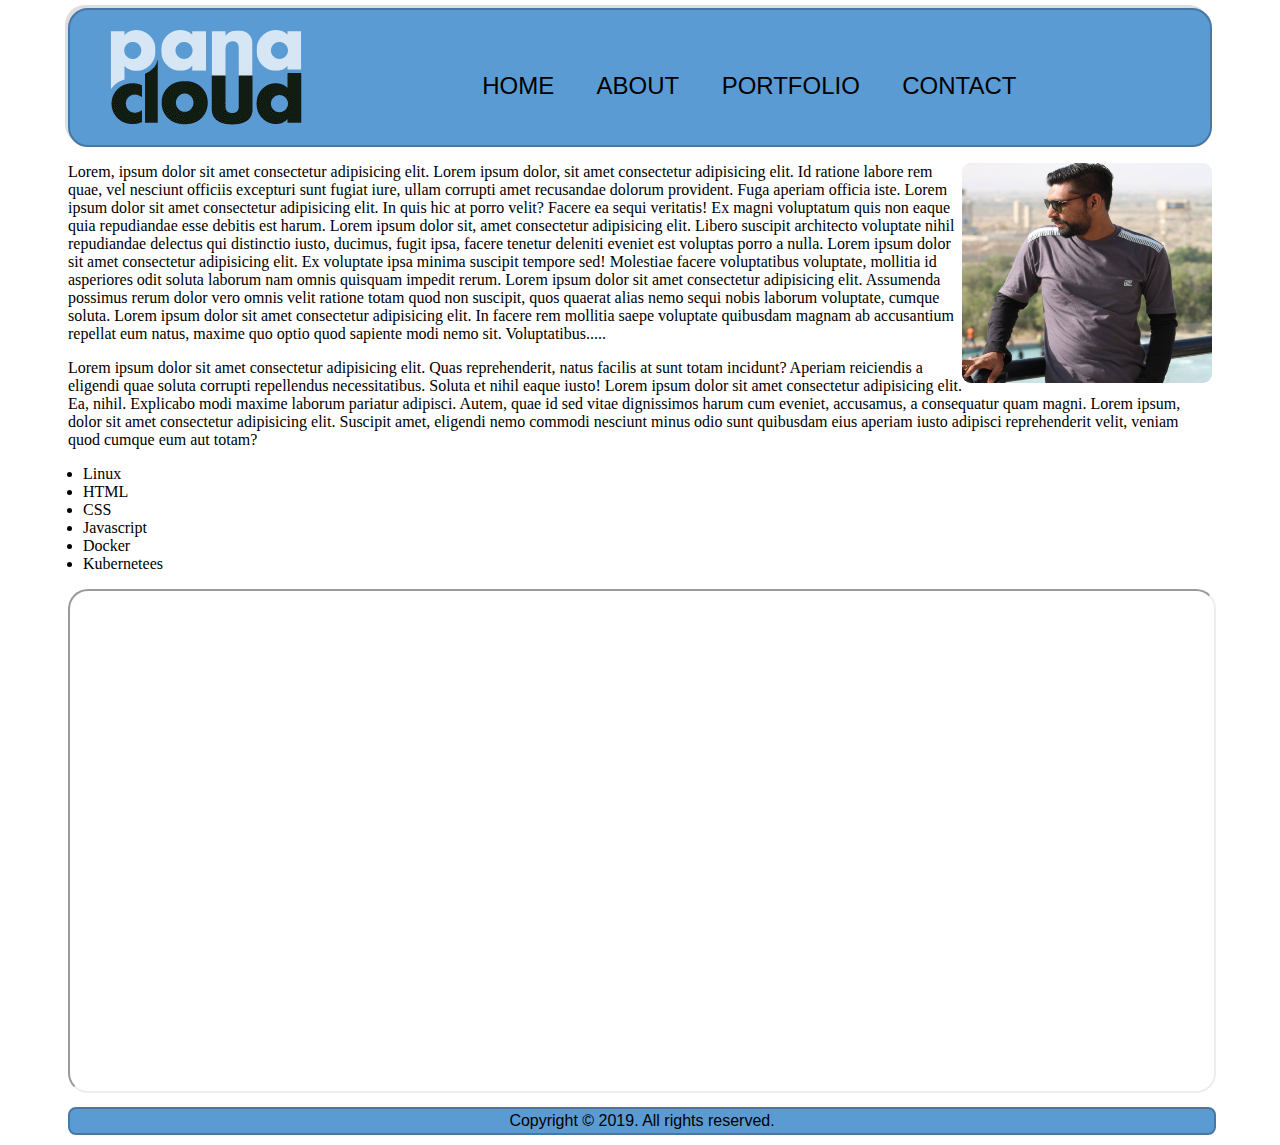
<file: ch_8/about.html>
<!DOCTYPE html>
<html lang="en">
<head>

    <title>ch_8</title>
    <link rel="stylesheet" type="text/css" href="about_css.css">
</head>
<body>
    <div class="header">
        <img class="logo" src="./image/1.png" alt="panaCloud logo" title="panaCloud logo">
        <div class= navBarHeading><a href="./index.html">HOME</a></div>
        <div class=navBarHeading><a href="./about.html">ABOUT</a></div>
        <div class=navBarHeading><a href="./portfolio.html">PORTFOLIO</a></div>
        <div class=navBarHeading><a href="./contact.html">CONTACT</a></div>
</div>
<p>
    <div class="image"><img src="./image/My.jpg" alt="profile pic" width="250px" height="220px">
    Lorem, ipsum dolor sit amet consectetur adipisicing elit. Lorem ipsum dolor, sit amet consectetur adipisicing elit. Id ratione labore rem quae, vel nesciunt officiis excepturi sunt fugiat iure, ullam corrupti amet recusandae dolorum provident. Fuga aperiam officia iste. Lorem ipsum dolor sit amet consectetur adipisicing elit. In quis hic at porro velit? Facere ea sequi veritatis! Ex magni voluptatum quis non eaque quia repudiandae esse debitis est harum.
    Lorem ipsum dolor sit, amet consectetur adipisicing elit. Libero suscipit architecto voluptate nihil repudiandae delectus qui distinctio iusto, ducimus, fugit ipsa, facere tenetur deleniti eveniet est voluptas porro a nulla.
    Lorem ipsum dolor sit amet consectetur adipisicing elit. Ex voluptate ipsa minima suscipit tempore sed! Molestiae facere voluptatibus voluptate, mollitia id asperiores odit soluta laborum nam omnis quisquam impedit rerum.
    Lorem ipsum dolor sit amet consectetur adipisicing elit. Assumenda possimus rerum dolor vero omnis velit ratione totam quod non suscipit, quos quaerat alias nemo sequi nobis laborum voluptate, cumque soluta.
    Lorem ipsum dolor sit amet consectetur adipisicing elit. In facere rem mollitia saepe voluptate quibusdam magnam ab accusantium repellat eum natus, maxime quo optio quod sapiente modi nemo sit. Voluptatibus.....
</div>
</p>
<p>
    Lorem ipsum dolor sit amet consectetur adipisicing elit. Quas reprehenderit, natus facilis at sunt totam incidunt? Aperiam reiciendis a eligendi quae soluta corrupti repellendus necessitatibus. Soluta et nihil eaque iusto!
    Lorem ipsum dolor sit amet consectetur adipisicing elit. Ea, nihil. Explicabo modi maxime laborum pariatur adipisci. Autem, quae id sed vitae dignissimos harum cum eveniet, accusamus, a consequatur quam magni.
    Lorem ipsum, dolor sit amet consectetur adipisicing elit. Suscipit amet, eligendi nemo commodi nesciunt minus odio sunt quibusdam eius aperiam iusto adipisci reprehenderit velit, veniam quod cumque eum aut totam?
</p>
<ul>
    <li>Linux</li>
    <li>HTML</li>
    <li>CSS</li>
    <li>Javascript</li>
    <li>Docker</li>
    <li>Kubernetees</li>
</ul>
<div class="video">
    <iframe src="https://www.youtube.com/embed/tgbNymZ7vqY?autoplay=1"></iframe>
</div>
<div class="footer">
    Copyright © 2019. All rights reserved.
</div>

</body>

</html>
</file>
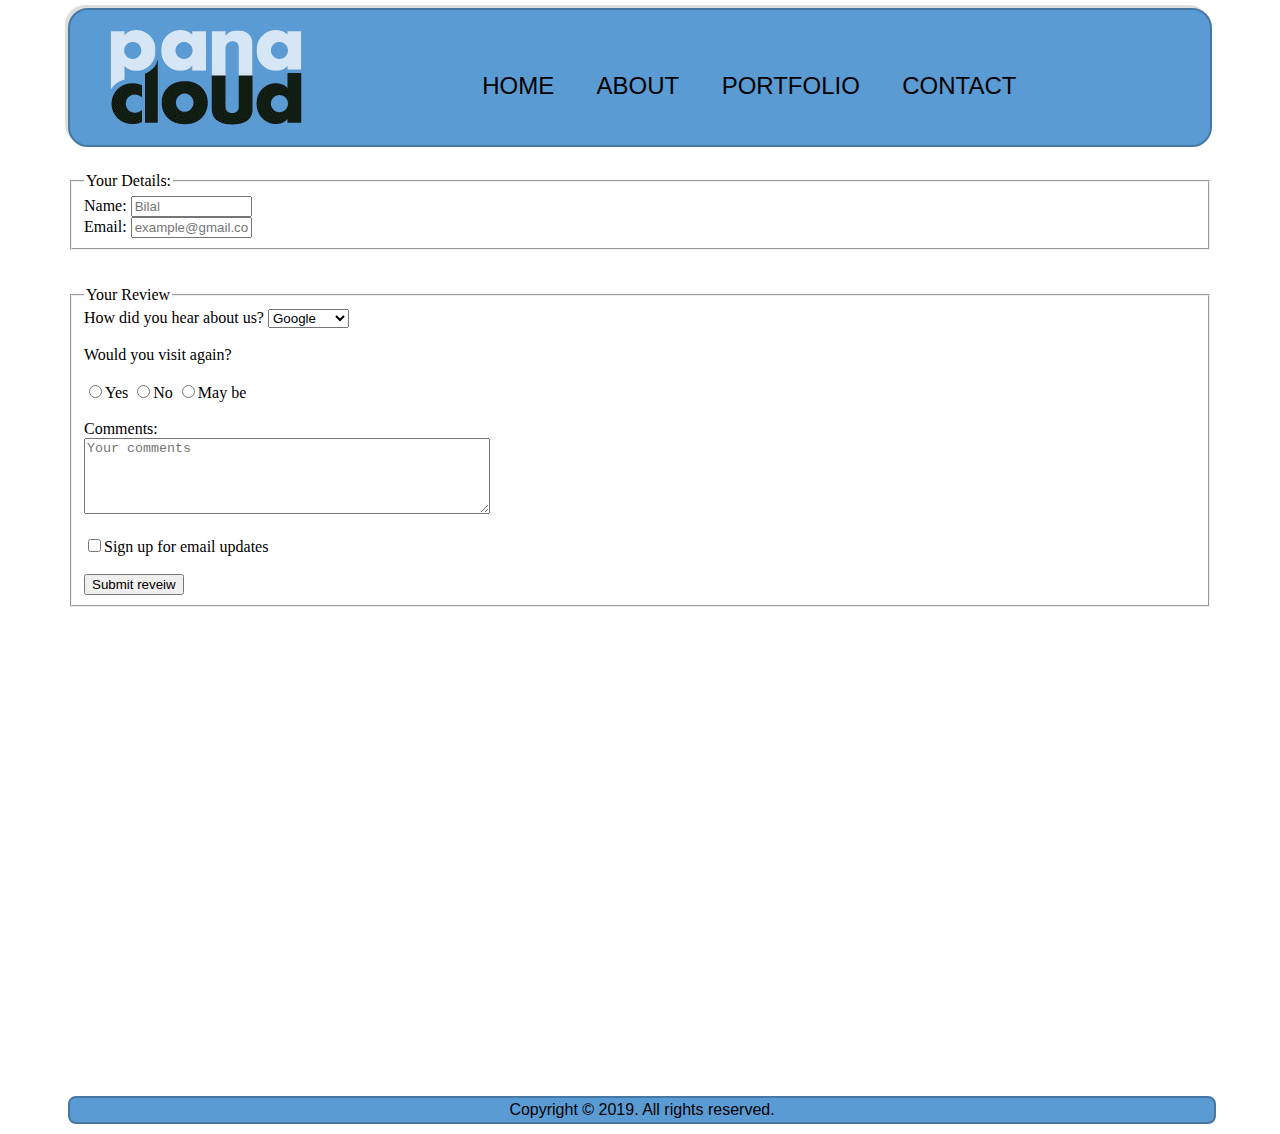
<file: ch_8/contact.html>
<!DOCTYPE html>
<html lang="en">
<head>

    <title>ch_8</title>
    <link rel="stylesheet" type="text/css" href="contact_css.css">
</head>
<body>
    <div class="header">
        <img class="logo" src="./image/1.png" alt="panaCloud logo" title="panaCloud logo">
        <div class= navBarHeading><a href="./index.html">HOME</a></div>
        <div class=navBarHeading><a href="./about.html">ABOUT</a></div>
        <div class=navBarHeading><a href="./portfolio.html">PORTFOLIO</a></div>
        <div class=navBarHeading><a href="./contact.html">CONTACT</a></div>
</div>
<form action="#home" method="POST">
<fieldset>
    <legend>Your Details:</legend>
    Name:
    <input name="name" type="text" size="12" maxlength="10" placeholder="Bilal">
    <br />
    Email:
    <input name="name" type="email" size="12" placeholder="example@gmail.com">
</fieldset>
<br /><br />
<fieldset>
    <legend>Your Review</legend>
    How did you hear about us? 
    <select name="adv" size="1" >
        <option value="facebook">Facebook</option>
        <option value="linkedin">Linkedin</option>
        <option value="google" selected>Google</option>
    </select>
    <br /><br />
    Would you visit again?<br /><br />
    <input type="radio" name="ans" value="Yes">Yes
    <input type="radio" name="ans" value="No">No
    <input type="radio" name="ans" value="May be">May be
    <br /><br />
    Comments:<br />
    <textarea name="comments" style="width: 400px; height: 70px;" placeholder="Your comments"></textarea>
    <br /><br />
    <input type="checkbox" name="update">Sign up for email updates
    <br /><br />
    <input type="submit" value="Submit reveiw">

</fieldset>

</form>
<div>
    <iframe src="https://www.google.com/maps/embed?pb=!1m18!1m12!1m3!1d3621.472382494938!2d67.04613001424458!3d24.813514153250228!2m3!1f0!2f0!3f0!3m2!1i1024!2i768!4f13.1!3m3!1m2!1s0x3eb33c5361ff85a5%3A0x2401821560d53462!2sPanacloud%20Pvt.%20Ltd.%20Pakistan!5e0!3m2!1sen!2s!4v1577736503594!5m2!1sen!2s" width="100%" height="450" frameborder="0" style="border:0;" allowfullscreen=""></iframe>
</div>

<div class="footer">
    Copyright © 2019. All rights reserved.
</div>

</body>

</html>
</file>
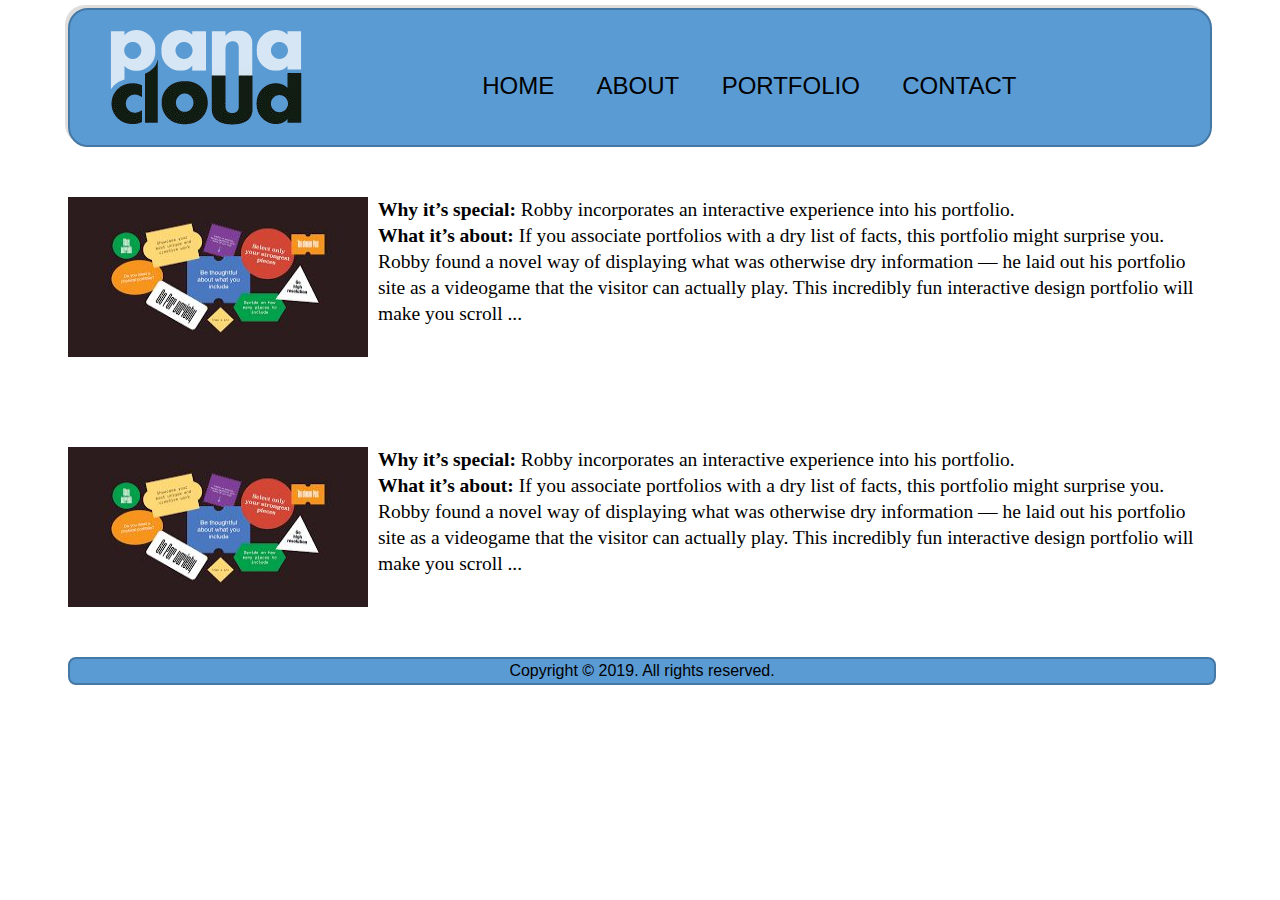
<file: ch_8/portfolio.html>
<!DOCTYPE html>
<html lang="en">
<head>

    <title>ch_8</title>
    <link rel="stylesheet" type="text/css" href="portfolio_css.css">
</head>
<body>
    <div class="header">
        <img class="logo" src="./image/1.png" alt="panaCloud logo" title="panaCloud logo">
        <div class= navBarHeading><a href="./index.html">HOME</a></div>
        <div class=navBarHeading><a href="./about.html">ABOUT</a></div>
        <div class=navBarHeading><a href="./portfolio.html">PORTFOLIO</a></div>
        <div class=navBarHeading><a href="./contact.html">CONTACT</a></div>
</div>

<div class="para">
<img src="./image/2.png" width="300px" height="160px">
<div><strong>Why it’s special:</strong> Robby incorporates an interactive experience into
his portfolio.</br>
<strong> What it’s about:</strong> If you associate portfolios with a dry list of facts,
this portfolio might surprise you. Robby found a novel way of
displaying what was otherwise dry information — he laid out his
portfolio site as a videogame that the visitor can actually play. This
incredibly fun interactive design portfolio will make you scroll ...
</div>
</div>

<div class="para">
    <img src="./image/2.png" width="300px" height="160px">
    <div><strong>Why it’s special:</strong> Robby incorporates an interactive experience into
    his portfolio.</br>
    <strong> What it’s about:</strong> If you associate portfolios with a dry list of facts,
    this portfolio might surprise you. Robby found a novel way of
    displaying what was otherwise dry information — he laid out his
    portfolio site as a videogame that the visitor can actually play. This
    incredibly fun interactive design portfolio will make you scroll ...
    </div>
    </div>


<div class="footer">
    Copyright © 2019. All rights reserved.
</div>

</body>

</html>
</file>
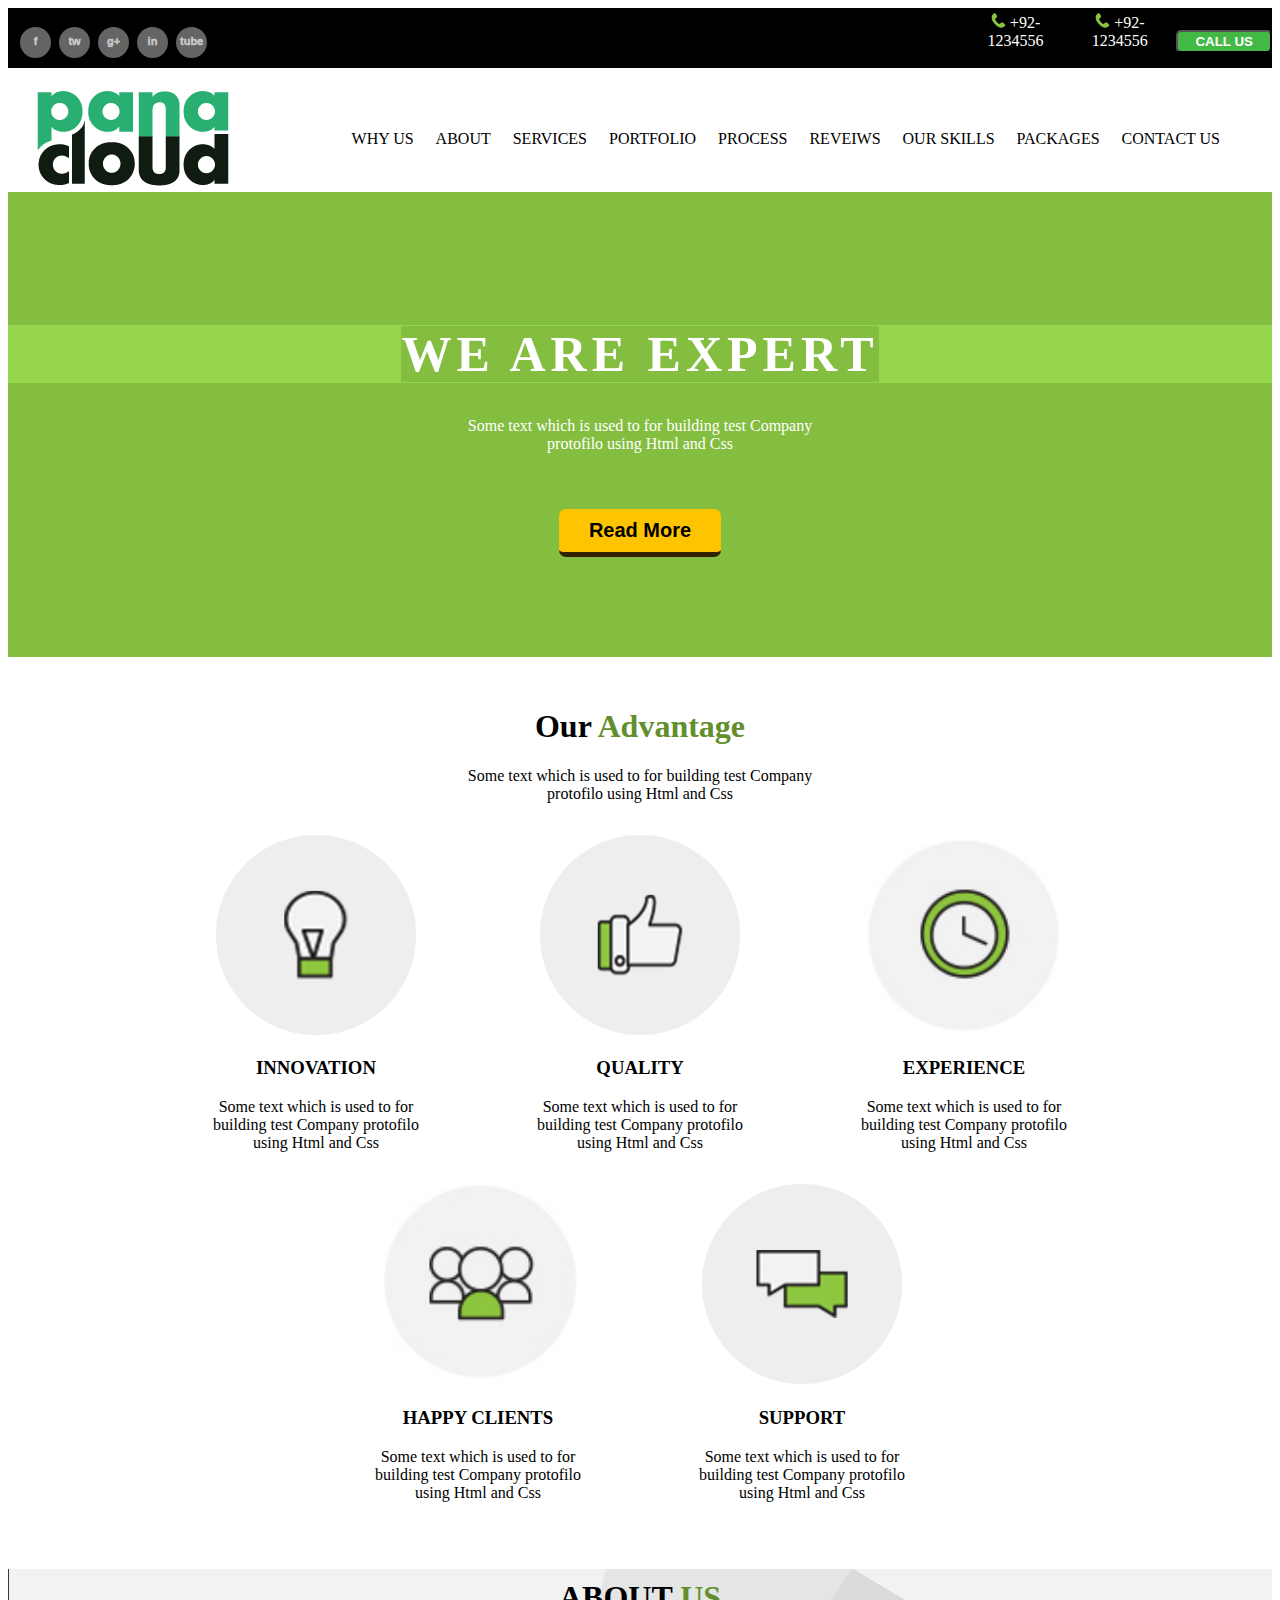
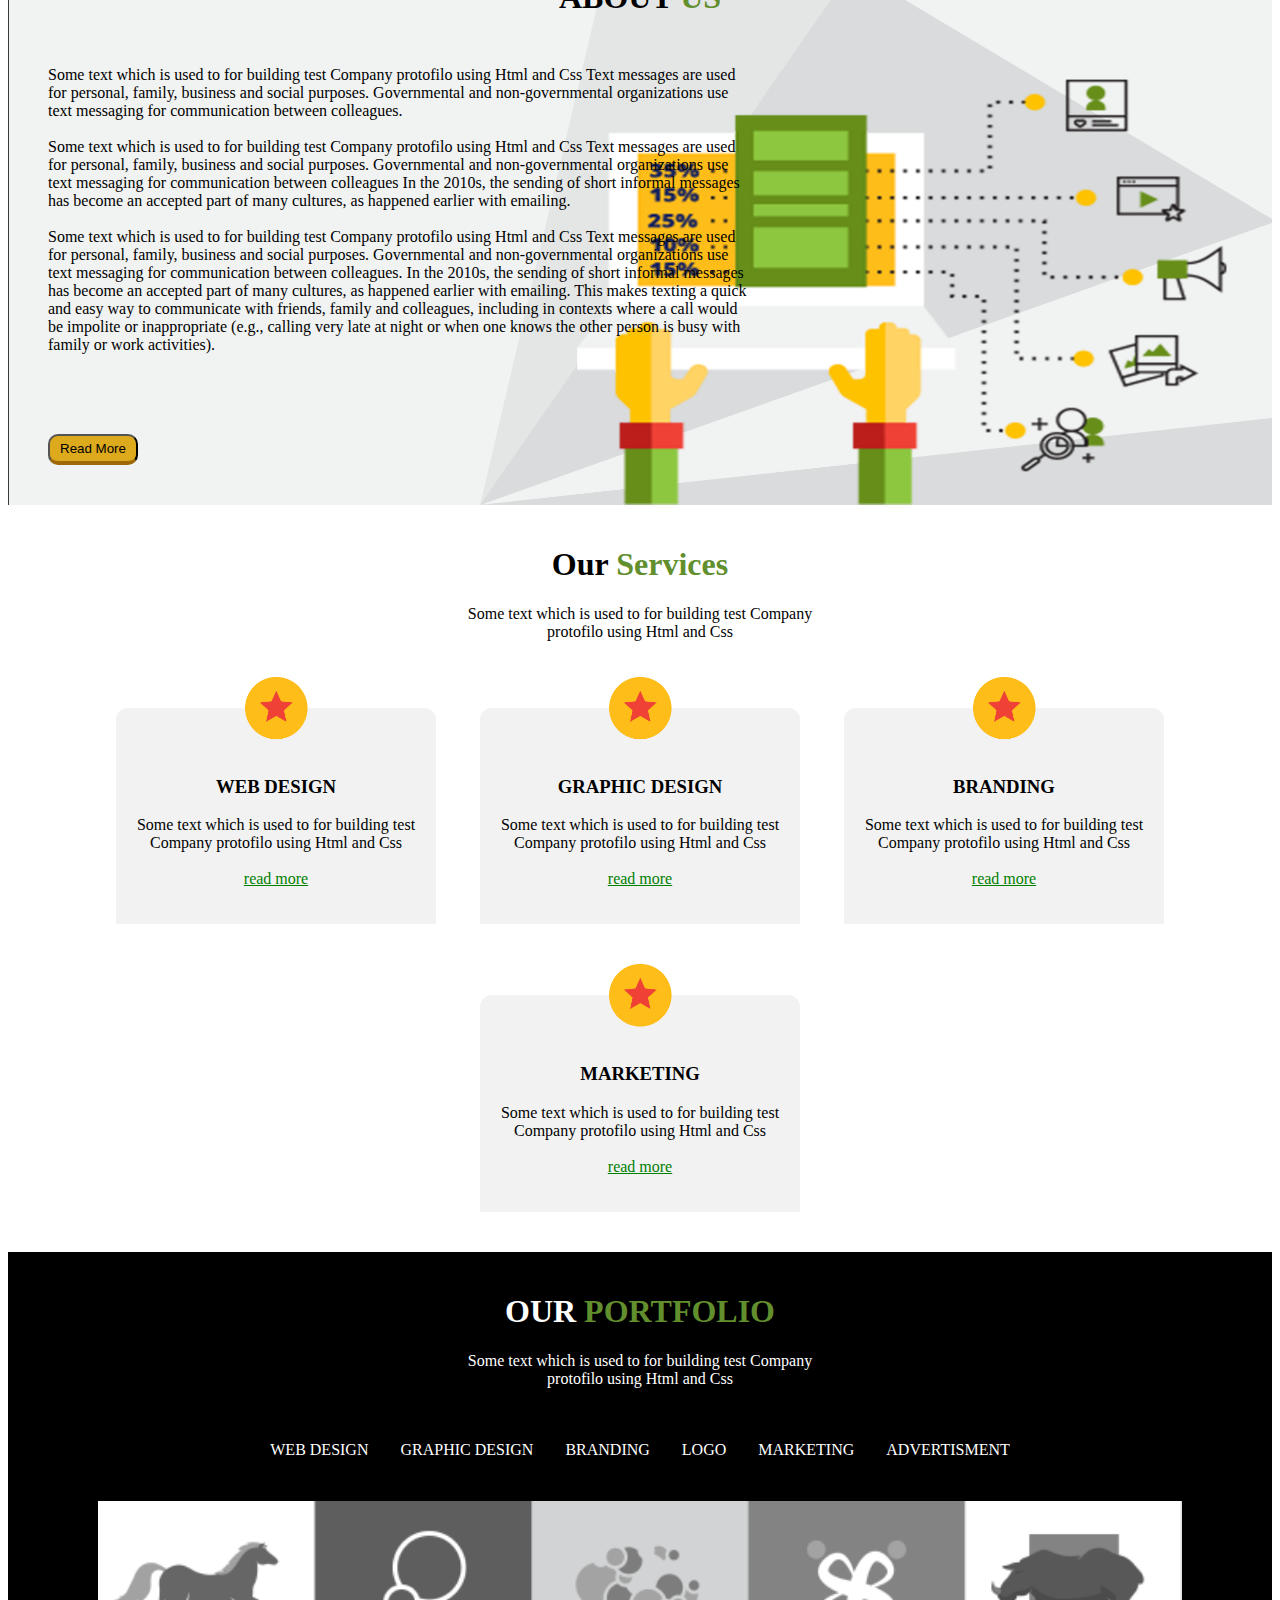
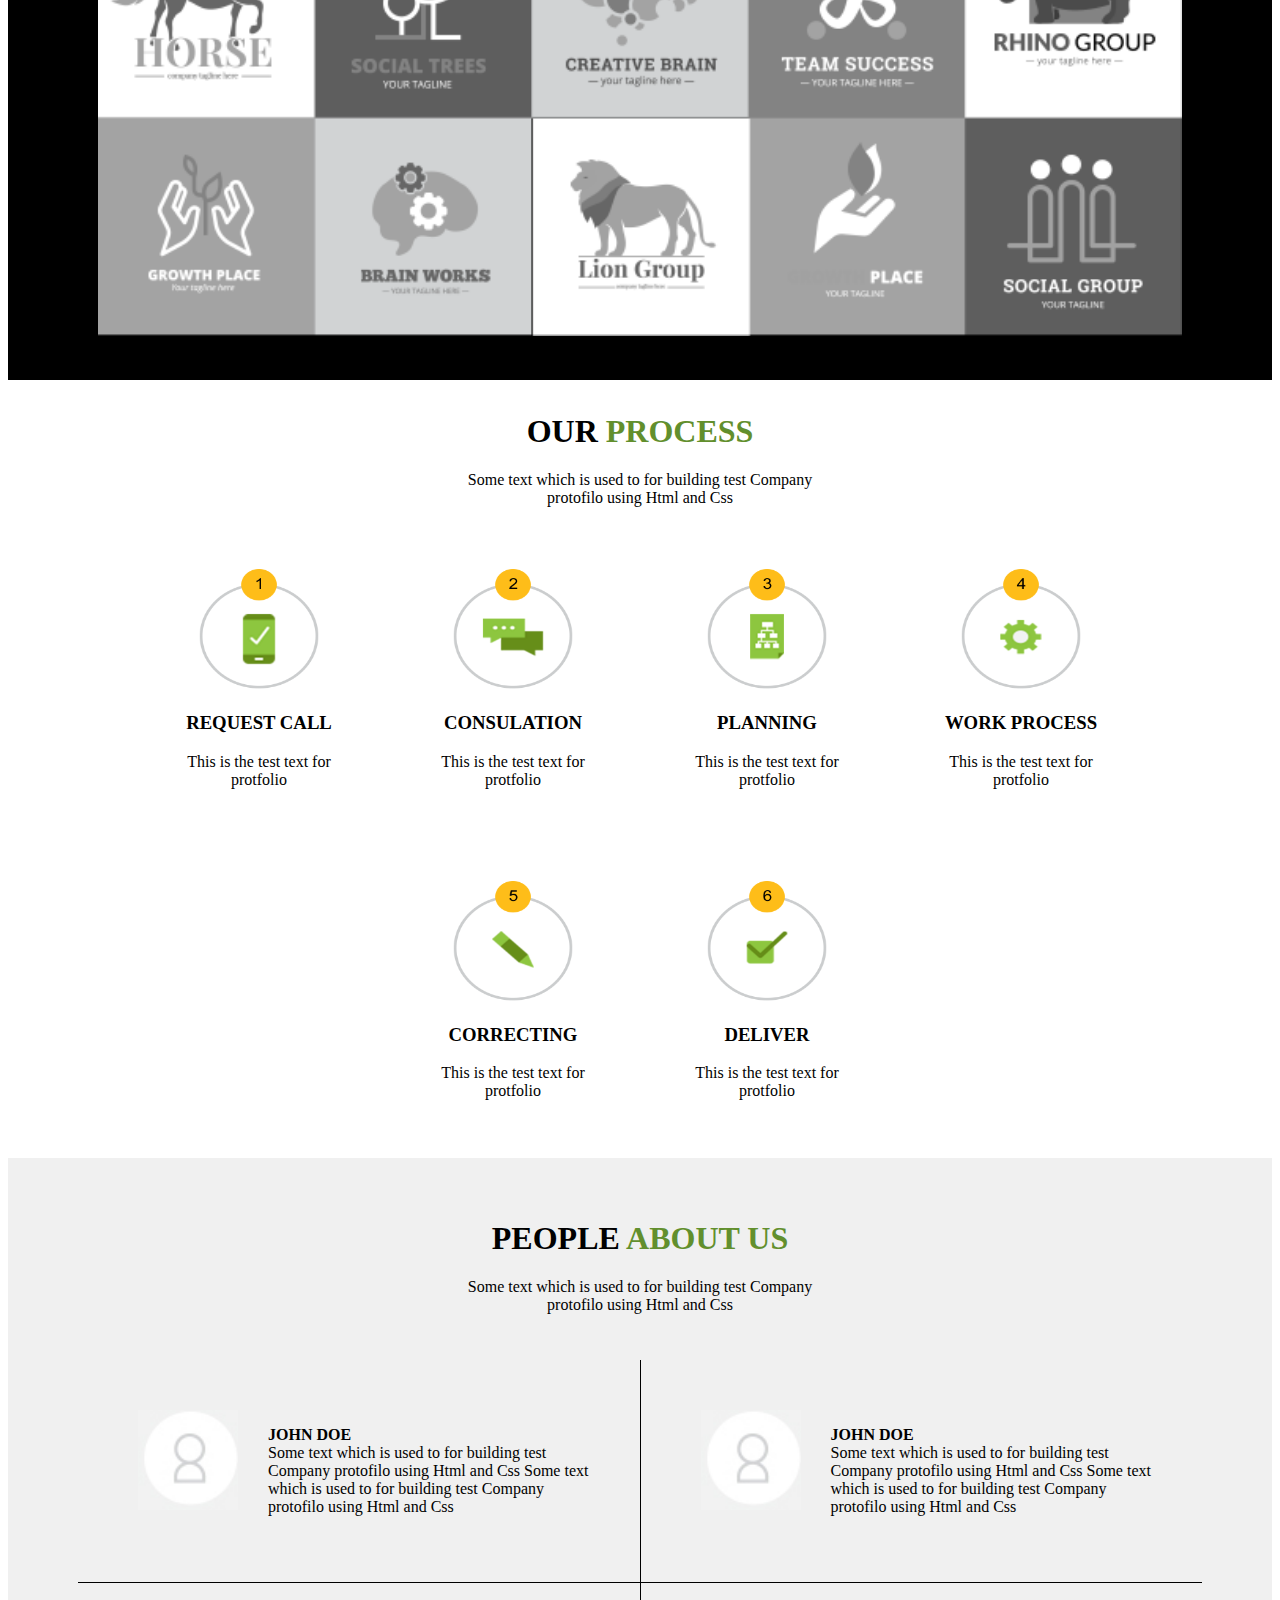
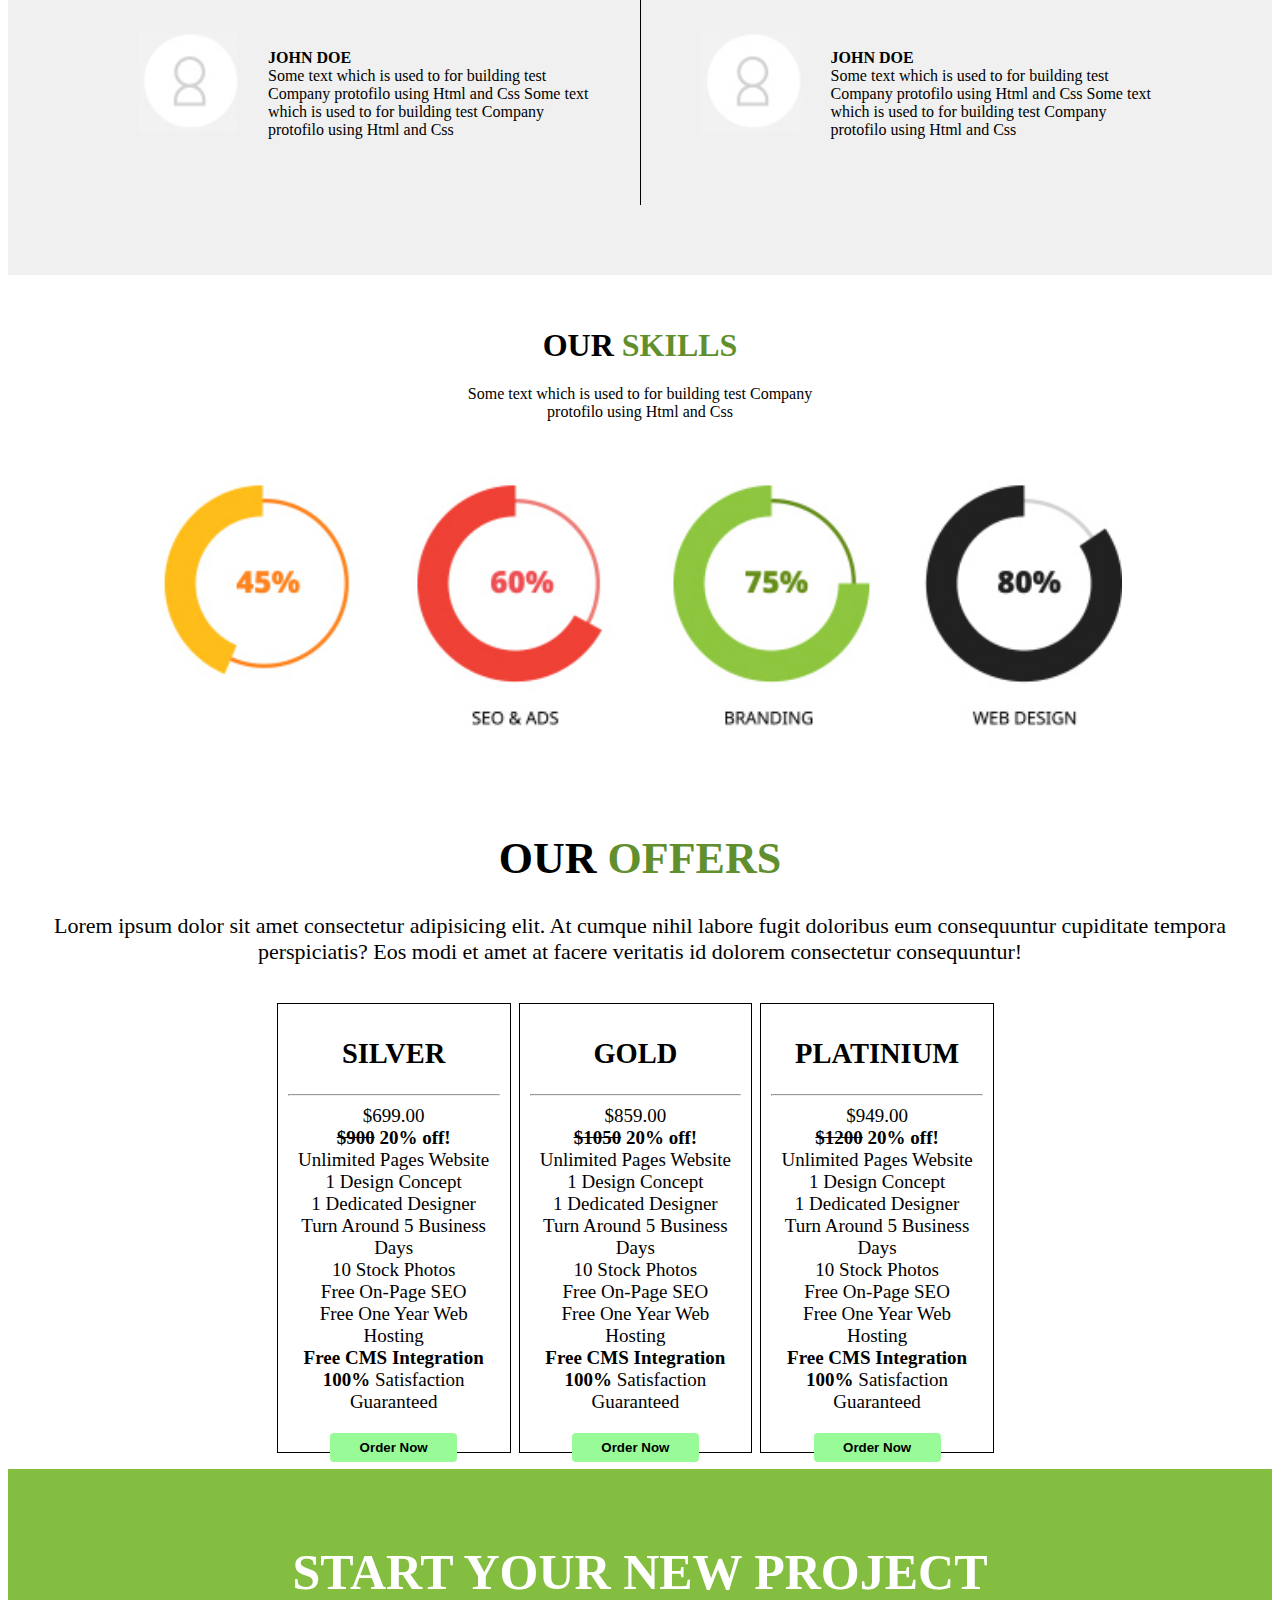
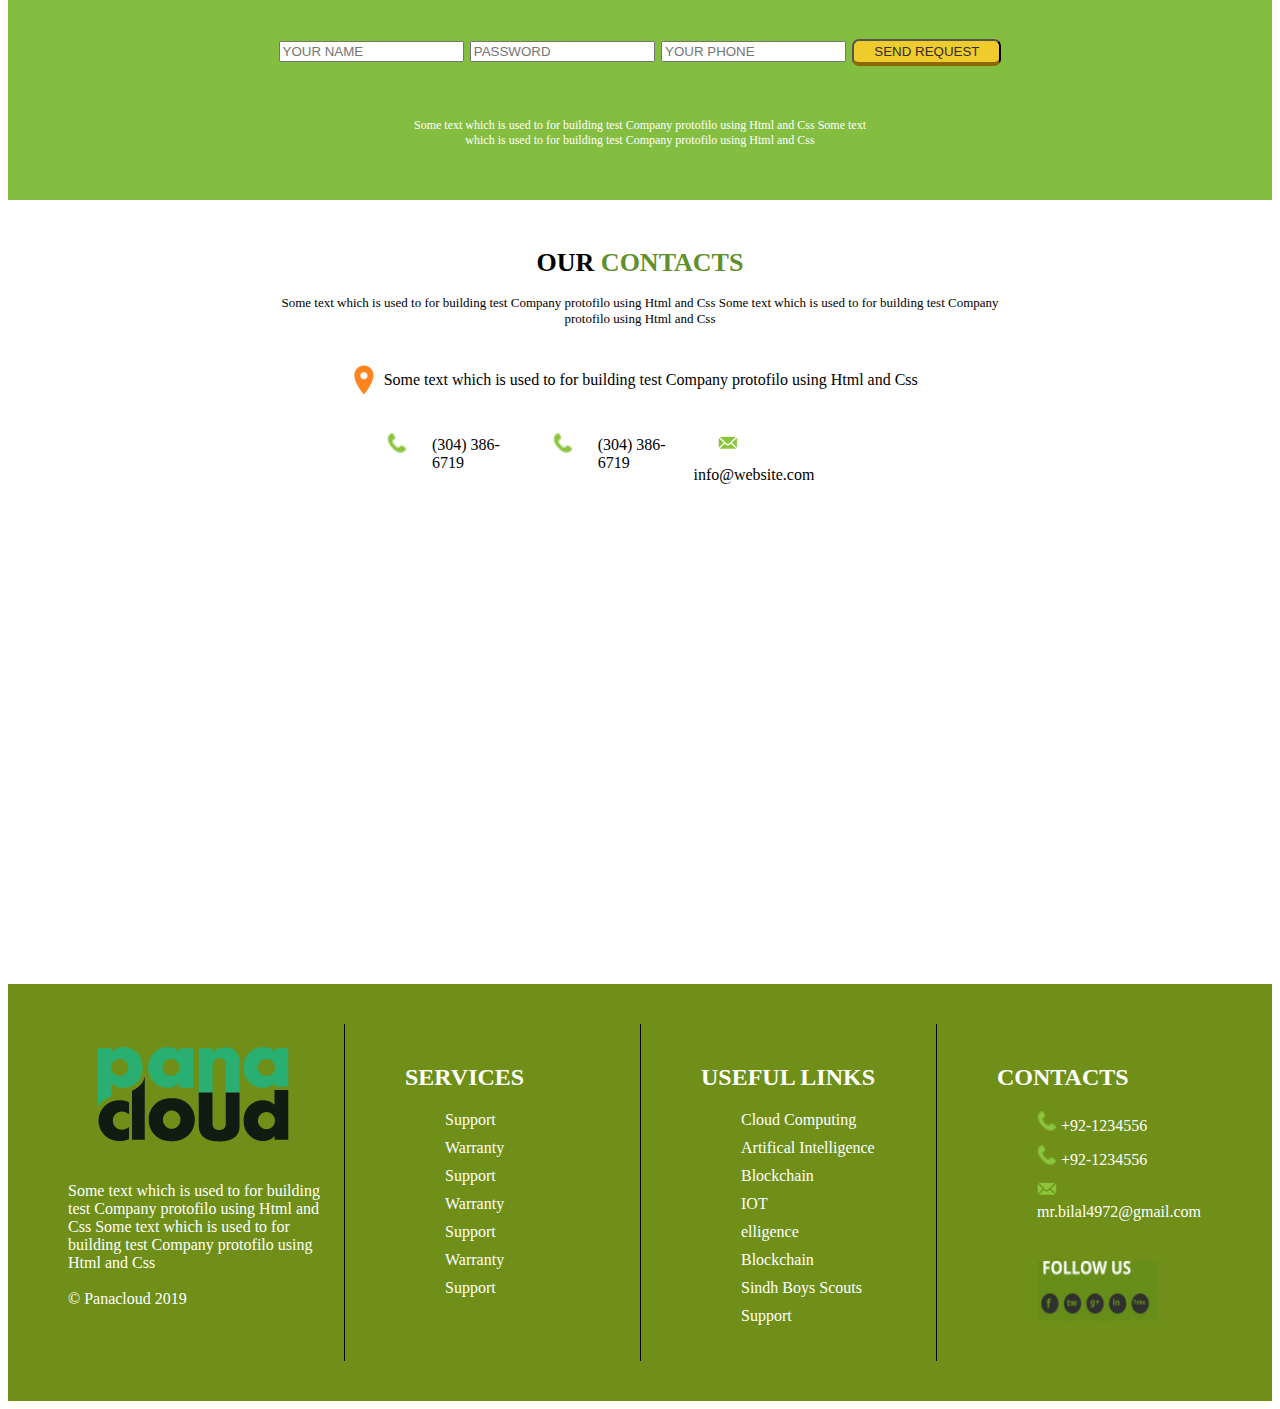
<file: Final Assignment of HTML & CSS/Final Assignment.html>
<!DOCTYPE html>
<html>
    <head>
        <title>Final Assignment</title>

        <link href="final.css" type="text/css" rel="stylesheet">
        <link rel="stylesheet" href="https://cdnjs.cloudflare.com/ajax/libs/font-awesome/4.7.0/css/font-awesome.min.css">
        <script src="final.js" type="text/javascript"></script>
    </head>
<body>
        <!-- Contacts Bar -->

<div class="top">
        <div class="logo"><a href="#" class="fb t">f</a></div>
        <div class="logo"><a href="#" class="tw t">tw</a></div>
        <div class="logo"><a href="#" class="g+ t">g+</a></div>
        <div class="logo"><a href="#" class="in t">in</a></div>
        <div class="logo"><a href="#" class="youtube t">tube</a></div>
        <div class="inline"><img src="./images/logos/phone.png" alt="logo"> +92-1234556</div>
        <div class="inline"><img src="./images/logos/phone.png" alt="logo"> +92-1234556</div>
        <div class="inline"><button type="menu">CALL US</button></div>
    </div>

        <!-- //////////////////////////////////// -->

            <!-- Title Bar -->

    <div id= "title">
	<img src= "./images/logos/title.png" alt= "title">
	<table>
	<tr>
	<td><a class="lnks" href="#a">Why Us</a></td>                 
	<td><a class="lnks" href="#c">About</a></td>
	<td><a class="lnks" href="#d">Services</a></td>
	<td><a class="lnks" href="#e">Portfolio</a></td>
	<td><a class="lnks" href="#f">Process</a></td>
	<td><a class="lnks" href="#g">Reveiws</a></td>
    <td><a class="lnks" href="#h">Our skills</a></td>
    <td><a class="lnks" href="#js">Packages</a></td>
	<td><a class="lnks" href="#j">Contact us</a></td>
	</tr>
    </table>
        <!-- /////////////////////////////// -->

        <!-- WE ARE EXPERT -->

    <div id="a">
    <h1><span id="a">We are expert</span></h1>
    <p>
     Some text which is used to for building
     test Company</br> protofilo using Html and Css

    </p>
    <button>Read more</button>
</div>
    <!-- /////////////////////////////// -->

        <!-- Advantage -->

<div id="b">
        <h1>Our <span class="green"> advantage</span></h1>
        <p>
         Some text which is used to for building
         test Company</br> protofilo using Html and Css

        </p>
        <div class="b_a">
            <figure>
                <img src="./images/logos/idea.png" alt="Innovation" width="200px" height="200px">
                <h3>INNOVATION</h3>
                <figcaption> Some text which is used to for building
                test Company protofilo using Html and Css
            </figcaption>
            </figure>
        </div>
        <div class="b_a">
            <figure>
                <img src="./images/logos/thumb.png" alt="Quality" width="200px" height="200px">
                <h3>QUALITY</h3>
                <figcaption> Some text which is used to for building
                test Company protofilo using Html and Css
            </figcaption>
            </figure>
        </div>
            <div class="b_a">
            <figure>
                <img src="./images/logos/04.jpg" alt="Experience" width="200px" height="200px">
                <h3>EXPERIENCE</h3>
                <figcaption> Some text which is used to for building
                test Company protofilo using Html and Css
            </figcaption>
            </figure>
        </div>
            <div class="b_a">
            <figure>
                <img src="./images/logos/05.jpg" alt="Happy client" width="200px" height="200px">
                <h3>HAPPY CLIENTS</h3>
                <figcaption> Some text which is used to for building
                test Company protofilo using Html and Css
            </figcaption>
            </figure>
        </div>
            <div class="b_a">
            <figure>
                <img src="./images/logos/msg.png" alt="Support" width="200px" height="200px">
                <h3>SUPPORT</h3>
                <figcaption> Some text which is used to for building
                test Company protofilo using Html and Css
            </figcaption>
            </figure>
        </div>
    </div>
        <!-- //////////////////////////////////////////// -->

                <!-- ABOUT US -->

    <div id="c">
            <h1>ABOUT <span class="green"> US</h1>

            <p>
             Some text which is used to for building test Company protofilo using Html and Css Text messages are used for personal, family, business and social purposes. Governmental and non-governmental organizations use text messaging for communication between colleagues.<br />
             <br />
             Some text which is used to for building test Company protofilo using Html and Css Text messages are used for personal, family, business and social purposes. Governmental and non-governmental organizations use text messaging for communication between colleagues
             In the 2010s, the sending of short informal messages has become an accepted part of many cultures, as happened earlier with emailing.
             <br />
             <br />
             Some text which is used to for building
             test Company protofilo using Html and Css Text messages are used for personal, family, business and social purposes. Governmental and non-governmental organizations use text messaging for communication between colleagues. In the 2010s, the sending of short informal messages has become an accepted part of many cultures, as happened earlier with emailing.
             This makes texting a quick and easy way to communicate with friends, family and colleagues, including in contexts where a call would be impolite or inappropriate (e.g., calling very late at night or when one knows the other person is busy with family or work activities).
            </p>
            <button>Read More</button>
    </div>
        <!-- /////////////////////////////////////// -->

        <!-- Our Services -->

    <div id="d">
            <h1>Our <span class="green"> Services</span></h1>
            <p>
             Some text which is used to for building
             test Company</br> protofilo using Html and Css
            </p>
        <div class="d_a">
            <h3>WEB DESIGN</h3>
            <p>
                Some text which is used to for building
                test Company protofilo using Html and Css<br />
                <br/>
                <a href="wwww.google.com/webdesign">read more</a>
            </p>
        </div>
        <div class="d_a">
                <h3>GRAPHIC DESIGN</h3>
                <p>
                    Some text which is used to for building
                    test Company protofilo using Html and Css<br />
                    <br/>
                    <a href="wwww.google.com/webdesign">read more</a>
                </p>
        </div>
        <div class="d_a">
            <h3>BRANDING</h3>
            <p>
                Some text which is used to for building
                test Company protofilo using Html and Css<br />
                <br/>
                <a href="wwww.google.com/webdesign">read more</a>
            </p>
        </div>
        <div class="d_a">
                <h3>MARKETING</h3>
                <p>
                    Some text which is used to for building
                    test Company protofilo using Html and Css<br />
                    <br/>
                    <a href="wwww.google.com/webdesign">read more</a>
                </p>
        </div>
        </div>
            <!-- ////////////////////////////////////// -->

            <!-- OUR PORTFOLIO -->

    <div id="e">
            <h1>OUR <span class="green"> PORTFOLIO</span></h1>
            <p>
            Some text which is used to for building
            test Company</br> protofilo using Html and Css
            </p>
            <table>
                <tr>
                  <td>WEB DESIGN</td>
                  <td>GRAPHIC DESIGN</td>
                  <td>BRANDING</td>
                  <td>LOGO</td>
                  <td>MARKETING</td>
                  <td>ADVERTISMENT</td>
                </tr>
            </table>
            <img src="./images/portfolio/img_5.png">

    </div>
    <!-- ///////////////////////////////// -->

        <!-- PROCESS -->

    <div id="f">
            <h1>OUR <span class="green"> PROCESS</span></h1>
            <p>
            Some text which is used to for building
            test Company</br> protofilo using Html and Css
            </p>
            <div class="f_a">
                <figure>
                <img src="./images/process/pro_1.png" alt="pro1" width="120px" height="120px">
                <h3>REQUEST CALL</h3>
                <figcaption>This is the test text for protfolio</figcaption>
                </figure>
            </div>
            <div class="f_a">
                    <figure>
                    <img src="./images/process/pro_2.png" alt="pro1" width="120px" height="120px">
                    <h3>CONSULATION</h3>
                    <figcaption>This is the test text for protfolio</figcaption>
                    </figure>
                </div>
                <div class="f_a">
                        <figure>
                        <img src="./images/process/pro_3.png" alt="pro1" width="120px" height="120px">
                        <h3>PLANNING</h3>
                        <figcaption>This is the test text for protfolio</figcaption>
                        </figure>
                    </div>
                    <div class="f_a">
                            <figure>
                            <img src="./images/process/pro_4.png" alt="pro1" width="120px" height="120px">
                            <h3>WORK PROCESS</h3>
                            <figcaption>This is the test text for protfolio</figcaption>
                            </figure>
                        </div>
                        <div class="f_a">
                                <figure>
                                <img src="./images/process/pro_5.png" alt="pro1" width="120px" height="120px">
                                <h3>CORRECTING</h3>
                                <figcaption>This is the test text for protfolio</figcaption>
                                </figure>
                            </div>
                            <div class="f_a">
                                    <figure>
                                    <img src="./images/process/pro_6.png" alt="pro1" width="120px" height="120px">
                                    <h3>DELIVER</h3>
                                    <figcaption>This is the test text for protfolio</figcaption>
                                    </figure>
                                </div>

    </div>
    <!-- /////////////////////////////////////////// -->

    <!-- PEOPLE ABOUT US -->

    <div id="g">
            <h1>PEOPLE <span class="green"> ABOUT US</span></h1>
            <p>
            Some text which is used to for building
            test Company</br> protofilo using Html and Css
            </p>
            <div class="g_2">
            <div class="g_1 b">
                <img src="./images/logos/11.jpg" alt="logo">
                <p><strong>JOHN DOE</strong><br />
               Some text which is used to for building
                test Company protofilo using Html and Css Some text which is used to for building
                test Company protofilo using Html and Css</p>
            </div>
            <div class="g_1 b l">
                    <img src="./images/logos/11.jpg" alt="logo">
                    <p><strong>JOHN DOE</strong><br />
                   Some text which is used to for building
                    test Company protofilo using Html and Css Some text which is used to for building
                    test Company protofilo using Html and Css</p>
                </div>
                <div class="g_1">
                        <img src="./images/logos/11.jpg" alt="logo">
                        <p><strong>JOHN DOE</strong><br />
                       Some text which is used to for building
                        test Company protofilo using Html and Css Some text which is used to for building
                        test Company protofilo using Html and Css</p>
                    </div>
                    <div class="g_1 l">
                            <img src="./images/logos/11.jpg" alt="logo">
                            <p><strong>JOHN DOE</strong><br />
                           Some text which is used to for building
                            test Company protofilo using Html and Css Some text which is used to for building
                            test Company protofilo using Html and Css</p>
                        </div>
                    </div>
    </div>
        <!-- /////////////////////////// -->

        <!-- OUR SKILLS -->

    <div id="h">
            <h1>OUR <span class="green"> SKILLS</span></h1>
            <p>
            Some text which is used to for building
            test Company</br> protofilo using Html and Css
            </p>
            <img src="./images/logos/12.jpg" alt="logo">
    </div>
    <!-- /////////////////////////////// -->

    <!-- OFFER -->

    <div id="js">
        <h1>OUR <span class="green">OFFERS</span></h1>
        <p>Lorem ipsum dolor sit amet consectetur adipisicing elit. At cumque nihil labore fugit doloribus eum consequuntur cupiditate tempora perspiciatis? Eos modi et amet at facere veritatis id dolorem consectetur consequuntur!</p>

    </div>
    <div id="allPkgs">
    <div class="pkg">
        <h2>SILVER</h2>
        <hr />
        <div>
            <span>$699.00</span><br>
            <strong><del>$900</del> 20% off!</strong><br>
            Unlimited Pages Website <br>
            1 Design Concept <br>
            1 Dedicated Designer<br>
            Turn Around 5 Business Days<br>
            10 Stock Photos<br>
            Free On-Page SEO<br>
            Free One Year Web Hosting<br>
            <strong>Free CMS Integration<br>
            100%</strong> Satisfaction Guaranteed
            <button onclick="chk1(this)" type="submit">Order Now</button>
        </div>
    </div>


    <div class="pkg">
        <h2>GOLD</h2>
        <hr />
        <div>
            <span>$859.00</span><br>
            <strong><del>$1050</del> 20% off!</strong><br>
            Unlimited Pages Website <br>
            1 Design Concept <br>
            1 Dedicated Designer<br>
            Turn Around 5 Business Days<br>
            10 Stock Photos<br>
            Free On-Page SEO<br>
            Free One Year Web Hosting<br>
            <strong>Free CMS Integration<br>
            100%</strong> Satisfaction Guaranteed
            <button onclick="chk1(this)" type="submit">Order Now</button>
        </div>
    </div>

    <div class="pkg">
        <h2>PLATINIUM</h2>
        <hr />
        <div>
            <span>$949.00</span><br>
            <strong><del>$1200</del> 20% off!</strong><br>
            Unlimited Pages Website <br>
            1 Design Concept <br>
            1 Dedicated Designer<br>
            Turn Around 5 Business Days<br>
            10 Stock Photos<br>
            Free On-Page SEO<br>
            Free One Year Web Hosting<br>
            <strong>Free CMS Integration<br>
            100%</strong> Satisfaction Guaranteed
            <button onclick="chk1(this)" type="submit">Order Now</button>
        </div>
    </div>

</div>


<div id="chkout1">

    <div class="bkgd">

    <button class="pay" type="submit">Proceed to Pay</button>
    <table>
        <tr>
            <th class="left" colspan="2">Order Summary</th>
        </tr>
        <tr>
            <td class="left">Gross Amount</td>
            <td class="right">$1200</td>
        </tr>
        <tr>
            <td class="left">Discount</td>
            <td class="right">20%</td>

        </tr>
        <tr>
            <td class="left" colspan= "2"></td>
        </tr>
        <tr>
            <td class="left">Net Amount</td>
            <td class="right net">$949</td>
        </tr>

    </table>

    <button class="pay" type="submit" onclick="retrn()">Return To Offers</button>

</div>
    </div>
    <!-- ///////////////////////////// -->

    <!-- NEW PROJECT -->

    <div id="i">
        <h1>
            START YOUR NEW PROJECT
        </h1>
        <form>
            <input type="text" name="username" placeholder="YOUR NAME">
            <input type="password" name="pwd" required= "required" placeholder="PASSWORD">
            <input type="text" name="phone" placeholder="YOUR PHONE">
            <input type="submit" name="submit" value="SEND REQUEST">

        </form>
        <p>
                Some text which is used to for building
                test Company protofilo using Html and Css Some text which is used to for building
                test Company protofilo using Html and Css
        </p>

    </div>
    <!-- /////////////////////////////// -->

    <!-- OUR CONTACTS -->

    <div id="j">
        <div id="j_1">
            <h1>OUR <span class="green"> CONTACTS</span></h1>
            <p>
            Some text which is used to for building
            test Company protofilo using Html and Css Some text which is used to for building
            test Company protofilo using Html and Css
            </p>
        </div>

            <div class="j_b">
            <img src="./images/logos/location.png" alt="logo">
            <p>
                    Some text which is used to for building
                    test Company protofilo using Html and Css
            </p>
        </div>
        <div id="j_c">
            <div class="j_a">
                <img src="./images/logos/phone.png" alt="logo">
                <p>(304) 386-6719</p>
            </div>
            <div class="j_a">
                    <img src="./images/logos/phone.png" alt="logo">
                    <p>(304) 386-6719</p>
                </div>
                <div class="j_a">
                        <img src="./images/logos/message.png" alt="logo">
                        <p>info@website.com</p>
                    </div>
                </div>
    </div>

    <div id="k">
        <iframe src="https://www.google.com/maps/embed?pb=!1m18!1m12!1m3!1d3621.4723824949597!2d67.04613001440977!3d24.813514153249773!2m3!1f0!2f0!3f0!3m2!1i1024!2i768!4f13.1!3m3!1m2!1s0x3eb33c5361ff85a5%3A0x2401821560d53462!2sPanacloud%20Pvt.%20Ltd.%20Pakistan!5e0!3m2!1sen!2s!4v1578780561504!5m2!1sen!2s" width="600" height="450" frameborder="0" style="border:0;" allowfullscreen=""></iframe>
    </div>
        <!-- ///////////////////////////// -->

        <!-- Copyrights -->

    <div id="l">
       <div id="l_1">
           <div class="l_a">
               <img src="./images/logos/title.png" alt="logo">
               <br /><br />
               <p>Some text which is used to for building
                    test Company protofilo using Html and Css Some text which is used to for building
                    test Company protofilo using Html and Css

                <br /><br />
                © Panacloud 2019
            </p>
           </div>
           <div class="l_a l">
                <h2>SERVICES</h2>
                <ul>
                    <li><a href="www.google.com">Support</a></li>
                    <li><a href="www.google.com">Warranty</a></li>
                    <li><a href="www.google.com">Support</a></li>
                    <li><a href="www.google.com">Warranty</a></li>
                    <li><a href="www.google.com">Support</a></li>
                    <li><a href="www.google.com">Warranty</a></li>
                    <li><a href="www.google.com">Support</a></li>
                </ul>
            </div>
            <div class="l_a l">
                    <h2>USEFUL LINKS</h2>
                    <ul>
                        <li><a href="www.google.com">Cloud Computing</a></li>
                        <li><a href="www.google.com">Artifical Intelligence</a></li>
                        <li><a href="www.google.com">Blockchain</a></li>
                        <li><a href="www.google.com">IOT</a></li>
                        <li><a href="www.google.com">elligence</a></li>
                        <li><a href="www.google.com">Blockchain</a></li>
                        <li><a href="www.google.com">Sindh Boys Scouts</a></li>
                        <li><a href="www.google.com">Support</a></li>
                    </ul>
                </div>
                <div class="l_a l">
                        <h2>CONTACTS</h2>
                        <ul>
                            <li><img class= "l_i" src="./images/logos/phone.png" alt="logo"> +92-1234556</li>
                            <li><img class= "l_i" src="./images/logos/phone.png" alt="logo"> +92-1234556</li>
                            <li><img class= "l_i" src="./images/logos/message.png" alt="logo"> mr.bilal4972@gmail.com </li>
                            <li><img class="last" src="./images/logos/14.jpg" alt="logo"></li>
                        </ul>
                    </div>

       </div>
    </div>





</body>




</html>
</file>
<file: ch_8/index.css>
body{
    padding: 0px 60px;
}
.header{
    background-color: rgb(91, 155, 212);
    border-radius: 20px;
    border: 2px solid rgb(70, 120, 165);
    padding: 20px 40px;
    height: 95px;
    box-shadow: -3px -3px rgb(223, 222, 221);
}
.navBarHeading{
    float: left;
    padding: 4% 2%;
    font-size: 24px;
    font-family: Sans-serif;
    
}
.navBarHeading:hover{
    font-weight: bold;
    cursor: pointer;
}
.logo{
    float: left;
    padding: 0px 15% 0px 0px;
}
.background{
    margin: 8px 0px;
    width: 100%;
    height: 450px;
}
.homePara{
    font-family: sans-serif;
    font-size: 22px;
}
.footer{
    font-family: sans-serif;
    background-color: rgb(91, 155, 212);
    border-radius: 8px;
    border: 2px solid rgb(70, 120, 165);
    margin: auto;
    width: 100%;
    text-align: center;
    padding: 3px 0px;
}
</file>
<file: ch_4/calender.css>
h1{
    padding: 30px 250px;
    width: 50%;
    text-align: center;
    margin: auto;
    background-color: rgb(73, 17, 36);
    color: blanchedalmond;
    border: 3px solid blanchedalmond;
    border-radius: 9px;
}

.year{
    position: relative;
    left: 125px;
}
.month{
    padding: 13px 40px;
    background-color: rgb(136, 74, 74);
    width: 10%;
    text-align: center;
    font-size: large;
    font-weight: bold;
    border: 2px solid blanchedalmond;
    color: blanchedalmond;

}
    /* jan */

.j:hover div.jan {
    display: block;
}
.j div.jan{
    display: none;
    position: absolute;
    left: 18%;
    top: 10px;
}
.j:hover div.month{
    background-color: brown;
}
.j table{
    background-image: url('./image_4b/4.jpeg');
    background-size: cover;
}


    /* feb */

.f:hover div.feb {
    display: block;
}
.f div.feb{
    display: none;
    position: absolute;
    left: 18%;
7    top: 10px;
}
.f:hover div.month{
    background-color: brown;
}
.f table{
    background-image: url('./image_4b/4.jpeg');
    background-size: cover;
}


table, td{
    border: 2px solid white;
    text-align: center;
    border-collapse: collapse;
    font-weight: bold;
    color: white;
}
td{
    width: 100px;
    height: 60px;
}
span{
    font-size: 11px;
    vertical-align: baseline;
    background-color: black;
    color: yellowgreen;
}
</file>
<file: ch_4/ch_4b.css>
body {
    background-image: url('./image_4b/1.jpg');
    background-repeat: no-repeat;
    background-size: 100%;
  }
.head h1{
    text-align: center;
}
button{
    background-color: rgb(110, 0, 110);
    padding: 10px 30px;
    color: rgb(255, 255, 255);
    border-radius: 5px;
    border: 1px solid rgb(176, 6, 182);
    box-shadow: 2px 4px rgb(255, 129, 255);
    cursor: pointer;
    font-weight: bold;
}
p{

}
select{
    padding: 4px 47px;
}
.rel{
    position: relative;
    left: 100px;
    top: 130px;
}
</file>
<file: ch_8/about_css.css>
body{
    padding: 0px 60px;
}
.header{
    background-color: rgb(91, 155, 212);
    border-radius: 20px;
    border: 2px solid rgb(70, 120, 165);
    padding: 20px 40px;
    height: 95px;
    box-shadow: -3px -3px rgb(223, 222, 221);
}
.navBarHeading{
    float: left;
    padding: 4% 2% 0% 2%;
    font-size: 24px;
    font-family: Sans-serif;
    
}
.navBarHeading>a{
    text-decoration: none;
    color: black;

}
.navBarHeading:hover{
    font-weight: bold;
    cursor: pointer;
}
.logo{
    float: left;
    padding: 0px 15% 0px 0px;
}
.image>img{
    float: right;
    border-radius: 9px;
}
ul{
    padding: 0px 15px;
}
.video>iframe{
    width: 100%;
    height: 500px;
    border-radius: 20px;
}
.footer{
    font-family: sans-serif;
    background-color: rgb(91, 155, 212);
    border-radius: 8px;
    border: 2px solid rgb(70, 120, 165);
    margin: 10px 0px;
    width: 100%;
    text-align: center;
    padding: 3px 0px;
    
}
</file>
<file: ch_8/contact_css.css>
body{
    padding: 0px 60px;
}
.header{
    background-color: rgb(91, 155, 212);
    border-radius: 20px;
    border: 2px solid rgb(70, 120, 165);
    padding: 20px 40px;
    height: 95px;
    box-shadow: -3px -3px rgb(223, 222, 221);
}
.navBarHeading{
    float: left;
    padding: 4% 2% 0% 2%;
    font-size: 24px;
    font-family: Sans-serif;
    
}
.navBarHeading>a{
    text-decoration: none;
    color: black;

}
.navBarHeading:hover{
    font-weight: bold;
    cursor: pointer;
}
.logo{
    float: left;
    padding: 0px 15% 0px 0px;
}
form{
    padding: 25px 0;
}



.footer{
    font-family: sans-serif;
    background-color: rgb(91, 155, 212);
    border-radius: 8px;
    border: 2px solid rgb(70, 120, 165);
    margin: 10px 0px;
    width: 100%;
    text-align: center;
    padding: 3px 0px;   
}
</file>
<file: ch_8/portfolio_css.css>
body{
    padding: 0px 60px;
}
.header{
    background-color: rgb(91, 155, 212);
    border-radius: 20px;
    border: 2px solid rgb(70, 120, 165);
    padding: 20px 40px;
    height: 95px;
    box-shadow: -3px -3px rgb(223, 222, 221);
}
.navBarHeading{
    float: left;
    padding: 4% 2% 0% 2%;
    font-size: 24px;
    font-family: Sans-serif;
    
}
.navBarHeading>a{
    text-decoration: none;
    color: black;

}
.navBarHeading:hover{
    font-weight: bold;
    cursor: pointer;
}
.logo{
    float: left;
    padding: 0px 15% 0px 0px;
}

.para>img{
    float: left;  
    padding-right: 10px;  
}
.para{
    padding: 50px 0;
    height: 150px;
    line-height: 26px;
    font-size: 19.5px;
    display: inline-block;
}


.footer{
    font-family: sans-serif;
    background-color: rgb(91, 155, 212);
    border-radius: 8px;
    border: 2px solid rgb(70, 120, 165);
    margin: 10px 0px;
    width: 100%;
    text-align: center;
    padding: 3px 0px;   
}
</file>
<file: Final Assignment of HTML & CSS/final.css>
/* Contacts bar */

.top{
    background-color: black;
    padding: 5px 0px 5px 10px;
}
.top .logo{
    width: 23px;
    height: 23px;
    font-family: sans-serif;
    display: inline-block;
    text-align: center;
    margin: 5px 2px;
    border-radius: 50%;
    vertical-align: middle;
    background-color: rgb(100, 100, 100);
    padding: 4px 4px;
}
.top a{
    color: rgb(200, 200, 200);
    font-weight: 1000;
    font-size: 11px;

}
.inline{
    color: white;
    width: 8%;
    display: inline-block;
    position: relative;
    left: 60%;
    text-align: center;
}
.inline button{
   padding: 2px 17px;
   font-weight: bolder;
   background-color: rgb(68, 184, 68);
   color: white;
   border-radius: 5px;
}

/* ///////////////////////////////////////// */

/* Title bar */

#title>table{
    float: right;
    /* text-align: center; */
    padding: 40px 40px 40px 40px;
    text-transform: uppercase;
    
    }
    #title>table td{
    padding: 0px 10px;
    }
    #title>table td:hover{
    font-weight: bold;
    border-bottom: 3px solid rgb(207, 152, 1);
    cursor: pointer;
    }
    #title{
        padding-top: 20px;
    }
    #title .lnks{
        text-decoration: none;
        color: black;
    }
    .t{
        /* padding: 20px; */
        font-size: 10px;
        text-decoration: none;
    
    
    }
    /* ////////////////////////////// */

/* WE ARE EXPERT */

div#a{
    background-color: hsl(88, 49%, 50%);
    padding: 100px 0px;
    text-align: center;
    color: white;
}
div#a>h1{
    text-transform: uppercase;
    font-size: 50px;
    font-family: Georgia, 'Times New Roman', Times, serif;
    letter-spacing: 5px;
    background-color: hsl(88, 63%, 57%);
    padding: 0%;
    /* border-color: transparent; */
}
span#a{
    background-color: hsl(88, 49%, 50%);
    border-color: transparent;
}
div#a>button{
    background-color: rgb(255, 196, 0);
    padding: 10px 30px 10px 30px;
    border-color: rgb(134, 92, 0);
    border-radius: 7px;
    margin: 40px 0px 0px 0px;
    text-transform: capitalize;
    border-width: 0px 0px 5px 0px;
    font-weight: bold;
    font-size: 20px;

}
/* //////////////////////////////// */

/* Advantage */

div#b{
    padding: 30px;
    text-align: center;
}
.b_a{
   width: 320px;
   display: inline-block;

}
/* /////////////////////// */

/* ABOUT US */

div#c{
    background-image: url('./images/about/about_us.png');
    background-size: 100% 100%;
    background-repeat: no-repeat;
    background-position: center;
    /* height: 1500px;*/
}
div#c>p{
    width: 700px;
    margin: 40px;
}
div#c>h1{
    text-align: center;
    padding: 10px;
}
.green{
    color: hsl(88, 52%, 37%);
    text-transform: capitalize;
}
div#c>button{
    background-color: rgba(221, 169, 25, 0.986);
    border-bottom-color: rgba(233, 155, 10, 0.89);
    border-bottom-width: 4px;
    padding: 5px 10px;
    border-radius: 10px;
    margin: 40px;
}
/* ///////////////////////// */

/* Our Services */

div#d{
    text-align: center;
}
#d{
    padding: 20px;
}
.d_a{
    background-image: url("./images/services/card_1.png");
    background-repeat: no-repeat;
    width: 300px;
    background-size: cover;
    padding: 80px 10px 20px 10px;
    display: inline-block;
    margin: 20px;
}
.d_a>p a:link{
    color: green;
}
/* //////////////////////////// */

/* OUR PORTFOLIO */

#e{
    background-color: black;
    color: white;
    text-align: center;
    padding: 20px 90px 40px 90px;
    height: 80%;
}
#e>table{
    color: white;
    margin: 10px auto 5px auto;
    padding: 20px;
}
#e>table td,th{
    padding: 15px;
}
#e>table td:hover{
    color: orange;
    text-decoration: underline;
}
#e>img{
     width: 100%;
     height: 62%;

}
/* ////////////////////////// */

/* PROCESS */

#f{
    text-align: center;

    padding: 12px;
}
.f_a{
    width: 250px;
    display: inline-block;
    padding: 30px 0px;
}
/* /////////////////////// */

/* PEOPLE ABOUT US */

#g{
text-align: center;
background-color: rgb(240, 240, 240);
padding: 40px;
}
div.g_1>img{
float: left;
width: 100px;
height: 100px;
padding: 0px 30px 0px 10px;

}
div.g_1{
text-align: left;
padding: 50px;
}
div.g_2{
display: grid;
grid-template-columns: auto auto;
padding: 30px;
}
div.b{
border-bottom: 1px solid black;
}
div.l{
border-left: 1px solid black;
}
/* ////////////////////////// */

/* OUR SKILLS */

#h{
text-align: center;
padding: 30px;
}
#h>img{
width: 80%;
padding: 40px;
}
/* ////////////////////// */

/* OFFER */

#js{
    text-align: center;
    font-size: 22px;
}
.pkg{
    text-align: center;
    width: 32%;
    border: 1px solid black;
    display: inline-block;
    margin: 2px;
    padding: 10px;
    box-sizing: border-box;
    font-size: 19px;

}
.pkg:hover{
    /* position: relative;
    top: 20px; */
    transform:scale(1.02,1.02);
    border: 3px solid palegreen;
    box-shadow: 2px -4px rgb(201, 236, 201);
}
#allPkgs{
    /* border: 1px solid black; */
    width: 60%;
    margin: auto;
    padding: 14px;
    box-sizing: border-box;
}
.pkg button{
    position: relative;
    top: 20px;
    width: 60%;
    padding: 5px 0;
    background-color: palegreen;
    font-weight: bold;
    border: 2px solid palegreen;
    border-radius: 4px;
}
.pkg button:hover{
    transform: scale(1.1,1.1);
}
.pkg button:active{
    transform: scale(0.999,0.999);
}
.pkg:hover h2{
    background-color: palegreen;
    
}
#chkout1{
    display: none;
    width: 100%;
    margin: auto;
    /* border: 1px solid black; */
    text-align: center;  
    background-color: rgb(228, 228, 228);
    padding: 20px 0px;
}
.bkgd{
    width: 40%;
    background-color: rgb(245, 241, 220);
    border: 1px solid white;
    margin: auto;
}
.bkgd table{
    width: 100%;
    margin: auto;
    font-size: 24px;
}
.bkgd .left{
    text-align: left;
    padding: 2px 0px 2px 30px;
}
.bkgd .right{
    text-align: right;
    padding: 2px 20px 2px 0px;
}
.bkgd button.pay{
    padding: 8px 20%;
    background-color: rgb(240, 102, 51);
    border: 2px solid rgb(240, 102, 51);
    border-radius: 4px;
    box-shadow: 2px 3px gray;
    margin: 5%;
    font-weight: bold;
}
.net{
    font-size: larger;
    color: orangered;
    font-weight: bold;
}
/* ///////////////////////////// */

/* NEW PROJECT */
#i{
background-color: hsl(88, 49%, 50%);
color: white;
text-align: center;
padding: 40px;
font-size: 25px;
}
/* ///////////////////////////// */

/* OUR CONTACTS */

#i>p{
padding-top: 40px;
margin-right: 30%;
margin-left: 30%;
font-size: 12px;
/* border: 1px solid black; */
}
#i>form input[type=submit]{
background-color: rgba(253, 204, 42, 0.89);
color: rgb(47, 45, 45);
border-bottom: 4px solid rgb(141, 104, 1);
padding: 3px 20px 3px 20px;
border-radius: 7px;
}
#j_1{
text-align: center;
margin-left: 20%;
margin-right: 20%;
font-size: 13px;
}
.j_b>img{
float: left;
width: 30px;
height: 30px;
margin-left: 10%;
padding-right: 5px;
padding-top: 10px;
}
div.j_b{
text-align: left;
margin-left: 20%;
margin-right: 20%;
padding: 15px;
}
.j_a>img{
float: left;
padding: 13px 25px;
width: 20px;
height: 20px;
}
div#j_c{
display: grid;
grid-template-columns: auto auto auto;
/* text-align: right; */
margin-left: 28%;
margin-right: 31%;
}
#j{
padding-bottom: 30px;
padding-top: 30px;

}

#k iframe{
/* background-image: url("./images/map/map_1.png");
background-repeat: no-repeat; */
width: 100%;
height: 400;
}

/* ////////////////////////// */

/* Copyrights */

#l{
background-color: rgba(96, 131, 0, 0.904);
padding: 20px;
color: white;
}
#l_1{
display: grid;
grid-template-columns: 25% 25% 25% 25%;
padding: 20px;
}
.l_a{
padding: 20px;
}
.l{
border-left: 1px solid Lime;
padding-left: 60px;
}
div.l>ul{
list-style-type: none;
}
div.l>ul li{
margin: 10px 0px 0px 0px;
/* color: lime; */
}
div.l>ul a{
color: white;
text-decoration: none;
}
img.l_i{
width: 20px;
height: 20px:
}
img.last{
padding-top: 30px;
width: 120px;
height: 60px;
}
/* ////////////////////////// */
</file>
